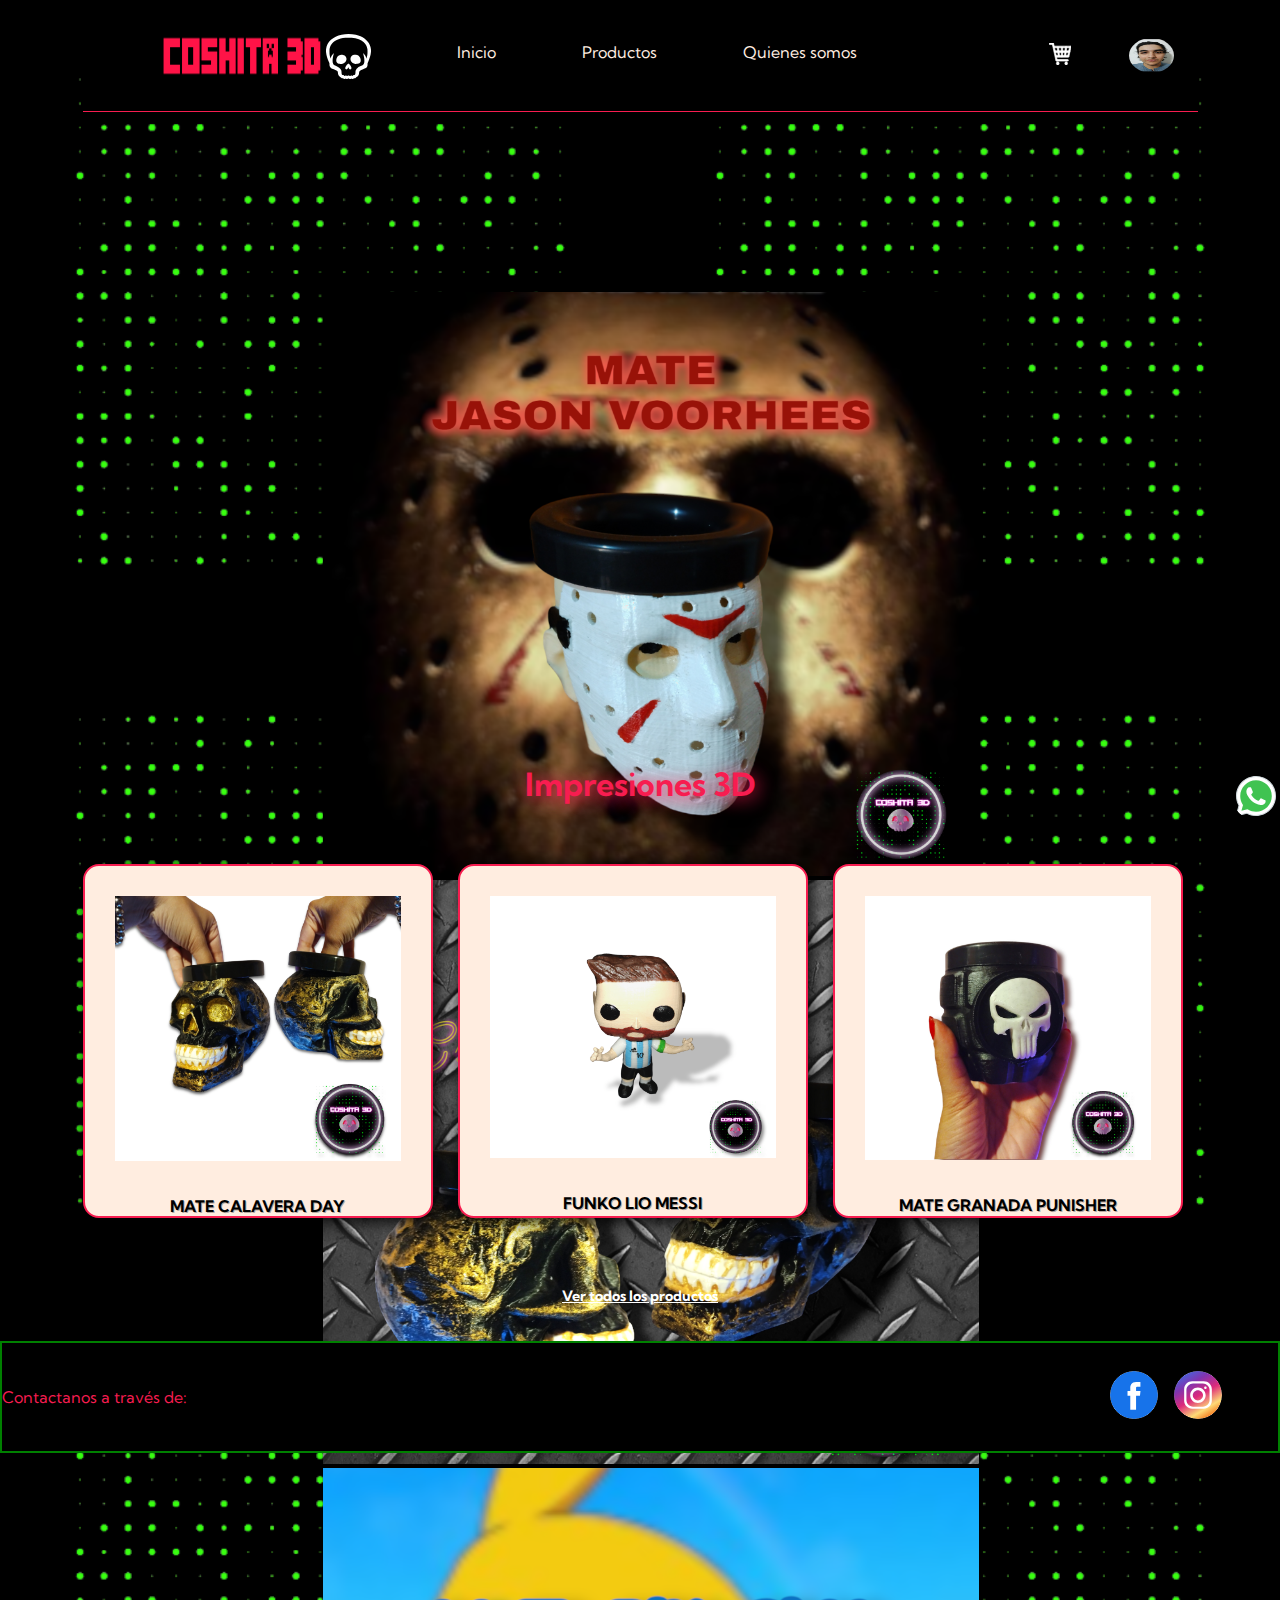
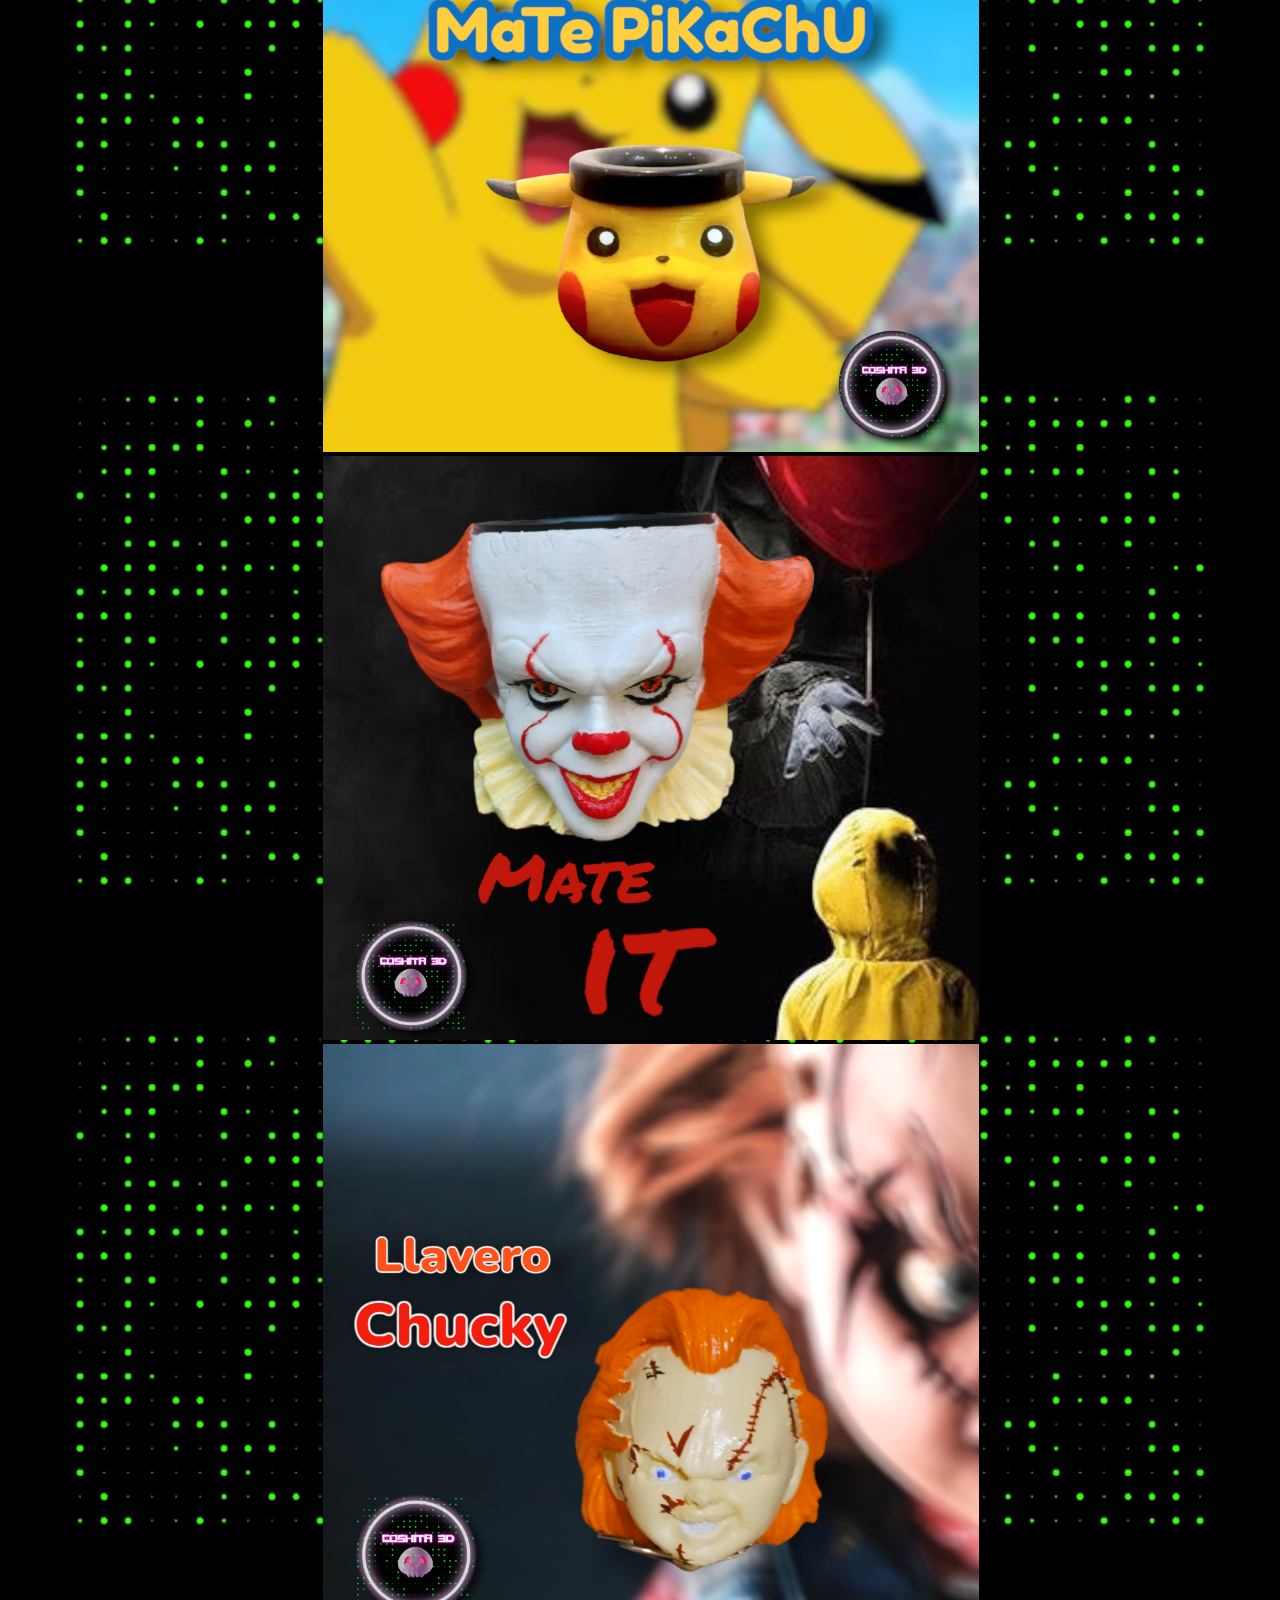
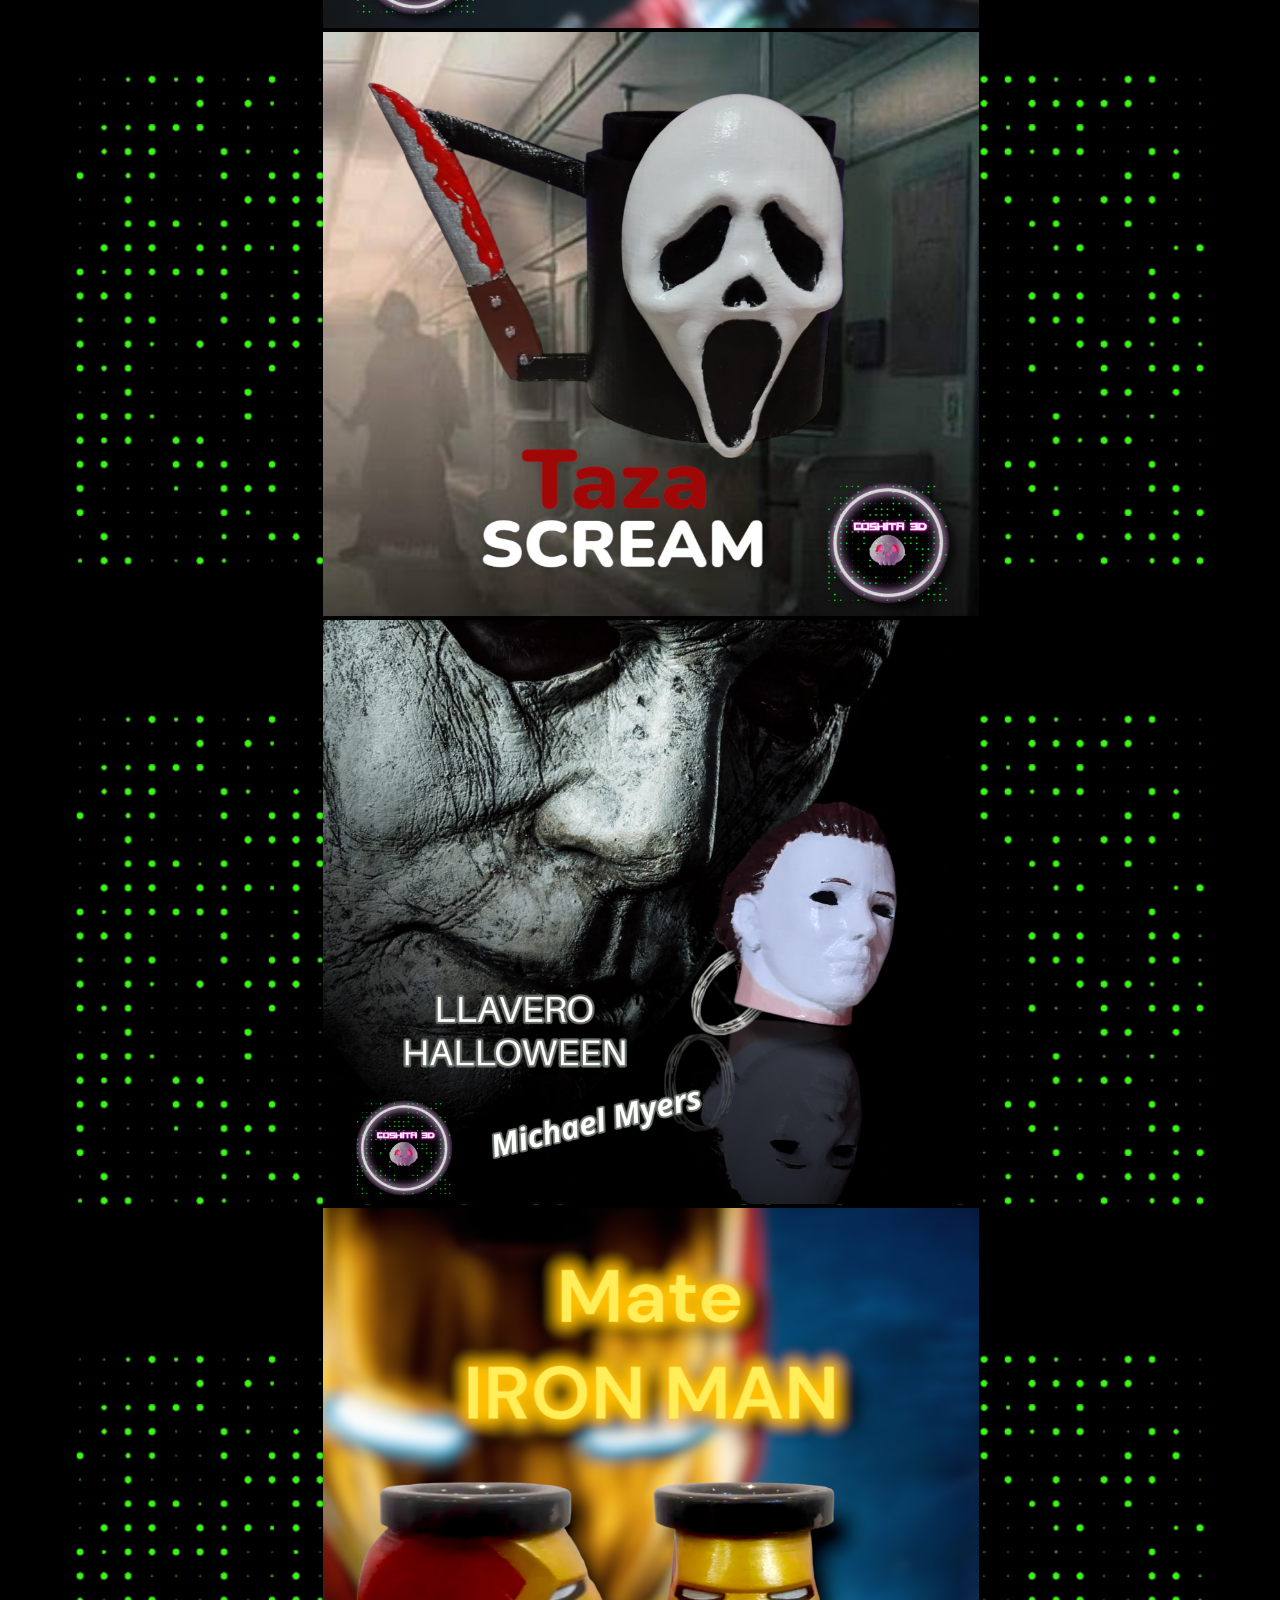
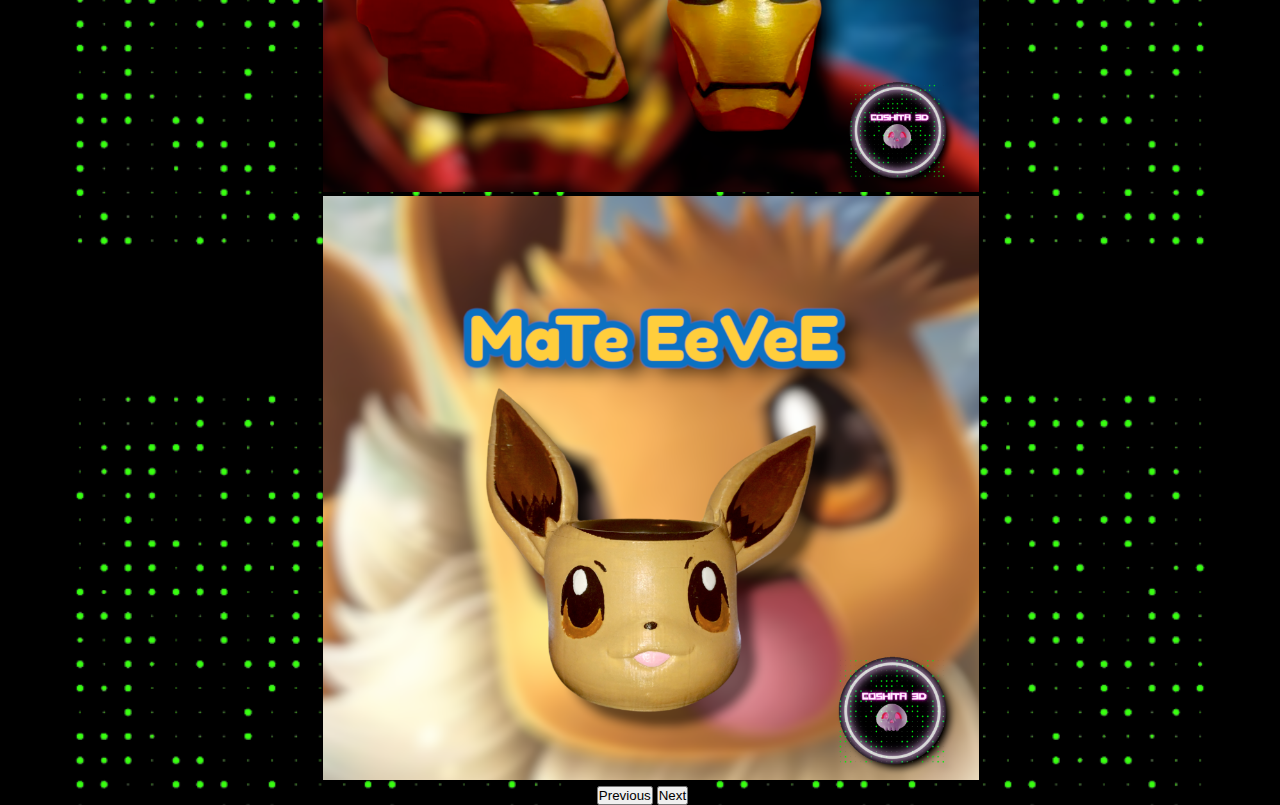
<file: index.html>
<!DOCTYPE html>
<html lang="es">

<head>
    <meta charset="UTF-8">
    <meta http-equiv="X-UA-Compatible" content="IE=edge">
    <meta name="viewport" content="width=device-width, initial-scale=1, shrink-to-fit=no">
    <link rel="stylesheet" href="https://cdn.jsdelivr.net/npm/bootstrap-icons@1.10.3/font/bootstrap-icons.css">
    <link rel="stylesheet" href="https://cdn.jsdelivr.net/npm/bootstrap@4.6.2/dist/css/bootstrap.min.css"
        integrity="sha384-xOolHFLEh07PJGoPkLv1IbcEPTNtaed2xpHsD9ESMhqIYd0nLMwNLD69Npy4HI+N" crossorigin="anonymous">
    <link rel="stylesheet" href="main.css">
    <title>Coshita 3D || Impresiones 3D</title>
    <style>
        .atribution {
            font-size: 18px;
            text-align: center;
        }

        .atribution a {
            color: hsl(228, 45%, 44%);
        }
    </style>
</head>

<body>
    <main class="main-container">
        <header class="header">
            <div class="header__navegation">
                <img id="open-menu" class="header__menu" src="imagenes/menu-icon-white.svg" alt="menu icon">
                <div class="header__logos">
                    <img class="header__logo" src="imagenes/coshita3d.svg" alt="logo 1">
                    <img class="header__logo-2" src="imagenes/calavera-blanca.svg" alt="logo 2">
                </div>
                <nav class="navbar">
                    <ul class="navbar__items">
                        <li><a class="navbar__link" href="index.html">Inicio</a></li>
                        <li><a class="navbar__link" href="./productos.html">Productos</a></li>
                        <!-- <li><a class="navbar__link" href="#">Inicio</a></li> -->
                        <li><a class="navbar__link" href="#">Quienes somos</a></li>
                        <!-- <li><a class="navbar__link" href="#">Contacto</a></li> -->
                    </ul>
                </nav>
            </div>



            <div class="header__cart-avatar">
                <div class="header__cart">
                    <a href="carrito.html">
                        <div id="numeron" class="header__cart--notification display">0</div>
                        <img class="cart-icon" src="imagenes/cart-icon-white.svg" alt="cart icon">
                    </a>
                </div>
                <img class="header__avatar" src="imagenes/foto-perfil.jpeg" alt="foto de perfil">
            </div>
        </header>

        <!--TENGO QUE CREAR EL MODAL NAVBAR-->
        <nav id="navIndex" class="modal-navbar">
            <button id="close-menu" class="mobile-container__close-menu">
                <i class="bi bi-x-circle"></i>
            </button>
            <ul class="modal-navbar__items">
                <li><a class="modal-navbar__link" href="index.html">Inicio</a></li>
                <li><a class="modal-navbar__link" href="./productos.html">Productos</a></li>
                <li><a class="modal-navbar__link" href="#">Quienes somos</a></li>

            </ul>
        </nav>


        <!-- ACA TERMINA EL MODAL NAVBAR -->

        <article class="carousel-container">
            <div id="carouselExampleIndicators" class="carousel slide" data-ride="carousel">
                <ol class="carousel-indicators">
                    <li data-target="#carouselExampleIndicators" data-slide-to="0" class="active"></li>
                    <li data-target="#carouselExampleIndicators" data-slide-to="1"></li>
                    <li data-target="#carouselExampleIndicators" data-slide-to="2"></li>
                    <li data-target="#carouselExampleIndicators" data-slide-to="3"></li>
                    <li data-target="#carouselExampleIndicators" data-slide-to="4"></li>
                    <li data-target="#carouselExampleIndicators" data-slide-to="5"></li>
                    <li data-target="#carouselExampleIndicators" data-slide-to="6"></li>
                    <li data-target="#carouselExampleIndicators" data-slide-to="7"></li>
                    <li data-target="#carouselExampleIndicators" data-slide-to="8"></li>
                </ol>
                
                <div class="carousel-inner">
                    <div class="carousel-item active">
                        <a href="producto.html"><img id="mate-09" class="banner" src="./imagenes/fotos-ventas/mates/terror/jason/banner.png" alt="..."></a>
                    </div>
                    <div class="carousel-item">
                        <a href="producto.html"><img id="mate-04" class="banner" src="./imagenes/fotos-ventas/mates/calaveras/negra-y-dorada/banner.png" alt="..."></a>
                    </div>
                    <div class="carousel-item">
                        <a href="producto.html"><img id="taza-02" class="banner" src="./imagenes/fotos-ventas/mates/videojuegos/pokemon/pikachu/banner.png" alt="..."></a>
                    </div>
                    <div class="carousel-item">
                        <a href="producto.html"><img class="banner" id="mate-16" src="./imagenes/fotos-ventas/mates/terror/it/mate-banner.png" alt="..."></a>
                    </div>
                    <div class="carousel-item">
                        <a href="producto.html"><img id="taza-02" class="banner" src="./imagenes/fotos-ventas/llaveros/chucky/banner.png" alt="..."></a>
                    </div>
                    <div class="carousel-item">
                        <a href="producto.html"><img id="taza-02" class="banner" src="./imagenes/fotos-ventas/tazas/terror/scream/taza-banner.png" alt="..."></a>
                    </div>
                    <div class="carousel-item">
                        <a href="producto.html"><img id="taza-02" class="banner" src="./imagenes/fotos-ventas/llaveros/myers/banner.png" alt="..."></a>
                    </div>
                    <div class="carousel-item">
                        <a href="producto.html"><img id="taza-02" class="banner" src="./imagenes/fotos-ventas/mates/superheroes/iron-man/banner.png" alt="..."></a>
                    </div>
                    <div class="carousel-item">
                        <a href="producto.html"><img id="taza-02" class="banner" src="./imagenes/fotos-ventas/mates/videojuegos/pokemon/eevee/banner.png" alt="..."></a>
                    </div>
                </div>
                <button class="carousel-control-prev" type="button" data-target="#carouselExampleIndicators"
                    data-slide="prev">
                    <span class="carousel-control-prev-icon" aria-hidden="true"></span>
                    <span class="sr-only">Previous</span>
                </button>
                <button class="carousel-control-next" type="button" data-target="#carouselExampleIndicators"
                    data-slide="next">
                    <span class="carousel-control-next-icon" aria-hidden="true"></span>
                    <span class="sr-only">Next</span>
                </button>
            </div>
        </article>

        <section>

            <!-- ACA VAN LOS PRODUCTOS DE EJEMPLO -->

            <article class="products-container">

                <div class="products-container__principal-title">
                    <p>Impresiones 3D</p>
                </div>

                <div class="products-container__just-products">
                    
                    <!-- ESTO VA A RELLENARSE CON JS -->
                
                </div>
                
            


            </article>

            <!-- ACA TERMINAN LOS PRODUCTOS DE EJEMPLO -->

            <a class="products-container__all-products-btn" href="./productos.html">Ver todos los productos</a>

        </section>
    </main>

    <footer class="footer">
        <div class="footer__informacion">
            <p>Contactanos a través de: </p>
        </div>
        <div class="footer__iconos">
            <a target="_blank" href="https://www.facebook.com/impresionescoshita3d">
                <img class="footer__icono" src="./imagenes/fb-icon.svg" alt="Facebook">
            </a>
            <a target="_blank" href="https://www.instagram.com/coshita3d/">
                <img class="footer__icono" src="./imagenes/instagram-icon.svg" alt="Instagran">
            </a>
        </div>
    </footer>
    <a target="_blank" class="footer_icono" href="https://wa.me/541158725403">
        <img class="footer__icono wsp" src="./imagenes/whatsapp-icon.svg" alt="Whatsapp">
    </a>

    <!-- Optional JavaScript; choose one of the two! -->

    <!-- Option 1: jQuery and Bootstrap Bundle (includes Popper) -->
    <script src="https://cdn.jsdelivr.net/npm/jquery@3.5.1/dist/jquery.slim.min.js"
        integrity="sha384-DfXdz2htPH0lsSSs5nCTpuj/zy4C+OGpamoFVy38MVBnE+IbbVYUew+OrCXaRkfj"
        crossorigin="anonymous"></script>
    <script src="https://cdn.jsdelivr.net/npm/bootstrap@4.6.2/dist/js/bootstrap.bundle.min.js"
        integrity="sha384-Fy6S3B9q64WdZWQUiU+q4/2Lc9npb8tCaSX9FK7E8HnRr0Jz8D6OP9dO5Vg3Q9ct"
        crossorigin="anonymous"></script>

    <!-- Option 2: Separate Popper and Bootstrap JS -->
    <!--
    <script src="https://cdn.jsdelivr.net/npm/jquery@3.5.1/dist/jquery.slim.min.js" integrity="sha384-DfXdz2htPH0lsSSs5nCTpuj/zy4C+OGpamoFVy38MVBnE+IbbVYUew+OrCXaRkfj" crossorigin="anonymous"></script>
    <script src="https://cdn.jsdelivr.net/npm/popper.js@1.16.1/dist/umd/popper.min.js" integrity="sha384-9/reFTGAW83EW2RDu2S0VKaIzap3H66lZH81PoYlFhbGU+6BZp6G7niu735Sk7lN" crossorigin="anonymous"></script>
    <script src="https://cdn.jsdelivr.net/npm/bootstrap@4.6.2/dist/js/bootstrap.min.js" integrity="sha384-+sLIOodYLS7CIrQpBjl+C7nPvqq+FbNUBDunl/OZv93DB7Ln/533i8e/mZXLi/P+" crossorigin="anonymous"></script>
    -->


    <!-- <script src="js.fetch"></script> -->


    <script src="js/index.js"></script>
    <script src="js/menu.js"></script>



</body>

</html>
</file>
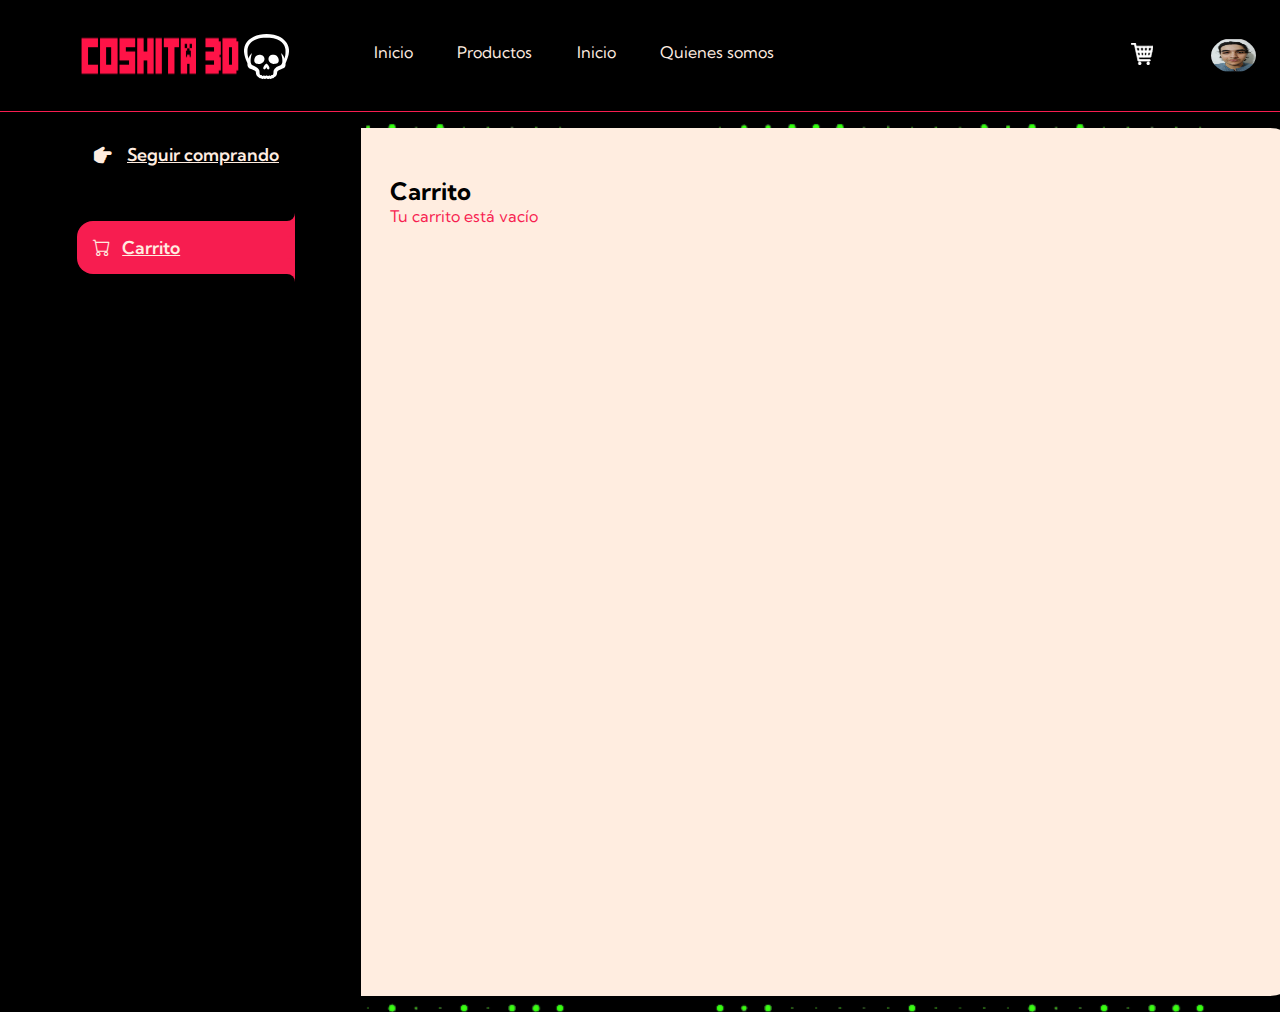
<file: carrito.html>
<!DOCTYPE html>
<html lang="es">

<head>
    <meta charset="UTF-8">
    <meta http-equiv="X-UA-Compatible" content="IE=edge">
    <meta name="viewport" content="width=device-width, initial-scale=1.0">
    <link rel="stylesheet" href="https://cdn.jsdelivr.net/npm/bootstrap-icons@1.10.3/font/bootstrap-icons.css">
    <link rel="stylesheet" href="main.css">
    <title>Coshita 3D || Impresiones 3D</title>
</head>

<body>
    <header class="header">
        <div class="header__navegation">
            <!-- <img class="header__menu" src="imagenes/menu-icon-white.svg" alt="menu icon"> -->
            <div class="header__logos">
                <a href="index.html"><img class="header__logo" src="imagenes/coshita3d.svg" alt="logo 1"></a>
                <img class="header__logo-2" src="imagenes/calavera-blanca.svg" alt="logo 2">
            </div>
            <nav class="navbar">
                <ul class="navbar__items">
                    <li><a class="navbar__link" href="index.html">Inicio</a></li>
                    <li><a class="navbar__link" href="#">Productos</a></li>
                    <li><a class="navbar__link" href="#">Inicio</a></li>
                    <li><a class="navbar__link" href="#">Quienes somos</a></li>
                </ul>
            </nav>
        </div>

        <!-- Inicio modal navbar -->
        <div class="modal-navbar__background">
            <nav class="modal-navbar">
                <img class="modal-navbar__close-icon" src="imagenes/icon-close.svg" alt="close icon">
                <ul class="modal-navbar__items">
                    <li><a class="modal-navbar__link" href="index.html">Inicio</a></li>
                    <li><a class="modal-navbar__link" href="#">Productos</a></li>
                    <li><a class="modal-navbar__link" href="#">Inicio</a></li>
                    <li><a class="modal-navbar__link" href="#">Acerca de</a></li>
                </ul>
        </div>
        <!-- Final modal navbar -->

        <div class="header__cart-avatar">
            <div class="header__cart">
                <a href="carrito.html">
                    <div id="numeron" class="header__cart--notification">0</div>
                    <img class="cart-icon" src="imagenes/cart-icon-white.svg" alt="cart icon">
                </a>
            </div>
            <img class="header__avatar" src="imagenes/foto-perfil.jpeg" alt="foto de perfil">
        </div>
    </header>

    <main class="wrapper">
        <aside>
            <button id="close-menu" class="mobile-container__close-menu">
                <i class="bi bi-x-circle"></i>
            </button>
            <nav class="aside-nav">
                <ul class="aside-nav__menu">
                    <li>
                        <a class="aside-nav__back-btn aside-nav__category-button" href="productos.html"><i
                                class="bi bi-hand-index-thumb-fill"></i>Seguir comprando</button></a>
                    </li>

                    <li>
                        <a class="aside-nav__cart-btn active" href="./carrito.html"><i class="bi bi-cart"></i>Carrito
                            <div class="header__cart--notification">0</div></a>
                    </li>
                </ul>
            </nav>
        </aside>

        <article class="principal-cart-products">
            <h2 class="principal-cart-products__title">Carrito</h2>

            <div class="principal-cart-products__cart-container">
                <p id="carrito-vacio" class="principal-cart-products__empty-cart">Tu carrito está vacío</p>

                <div id="carrito-productos" class="principal-cart-products__cart-products disabled">

                    <!-- ESTO SE VA A RELLENAR CON JS -->

                </div>
                <div id="carrito-acciones" class="cart-actions disabled">
                    <div class="cart-actions-left">
                        <button id="carrito-acciones-vaciar" class="cart-actions-left__clear-btn">Vaciar el
                            carrito</button>
                    </div>
                    <div class="cart-actions-right">
                        <div class="cart-actions-right__total">
                            <p>Total</p>
                            <p id="total">$3500</p>
                        </div>
                        <button class="cart-actions-right__buy-now-btn">Comprar ahora</button>
                    </div>
                </div>


            </div>
        </article>
    </main>

    <script src="js/carrito.js"></script>


</body>

</html>
</file>
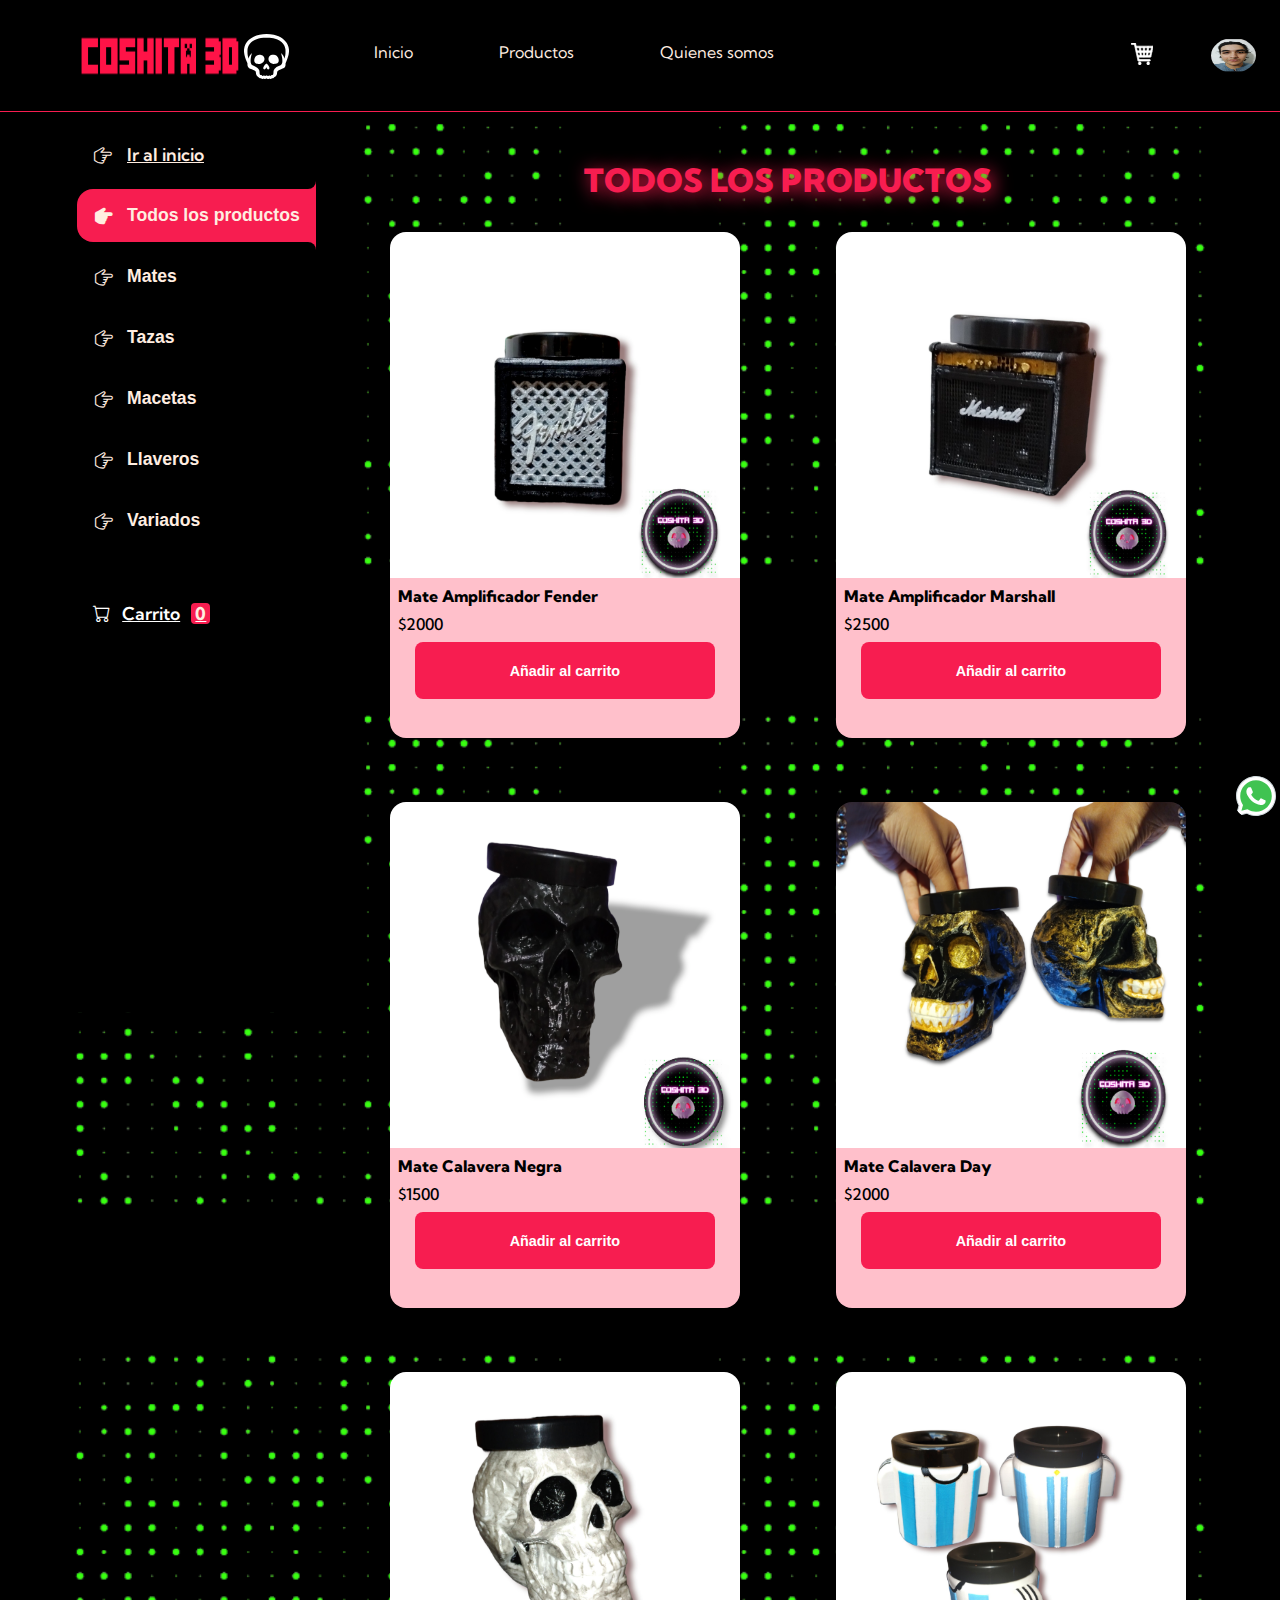
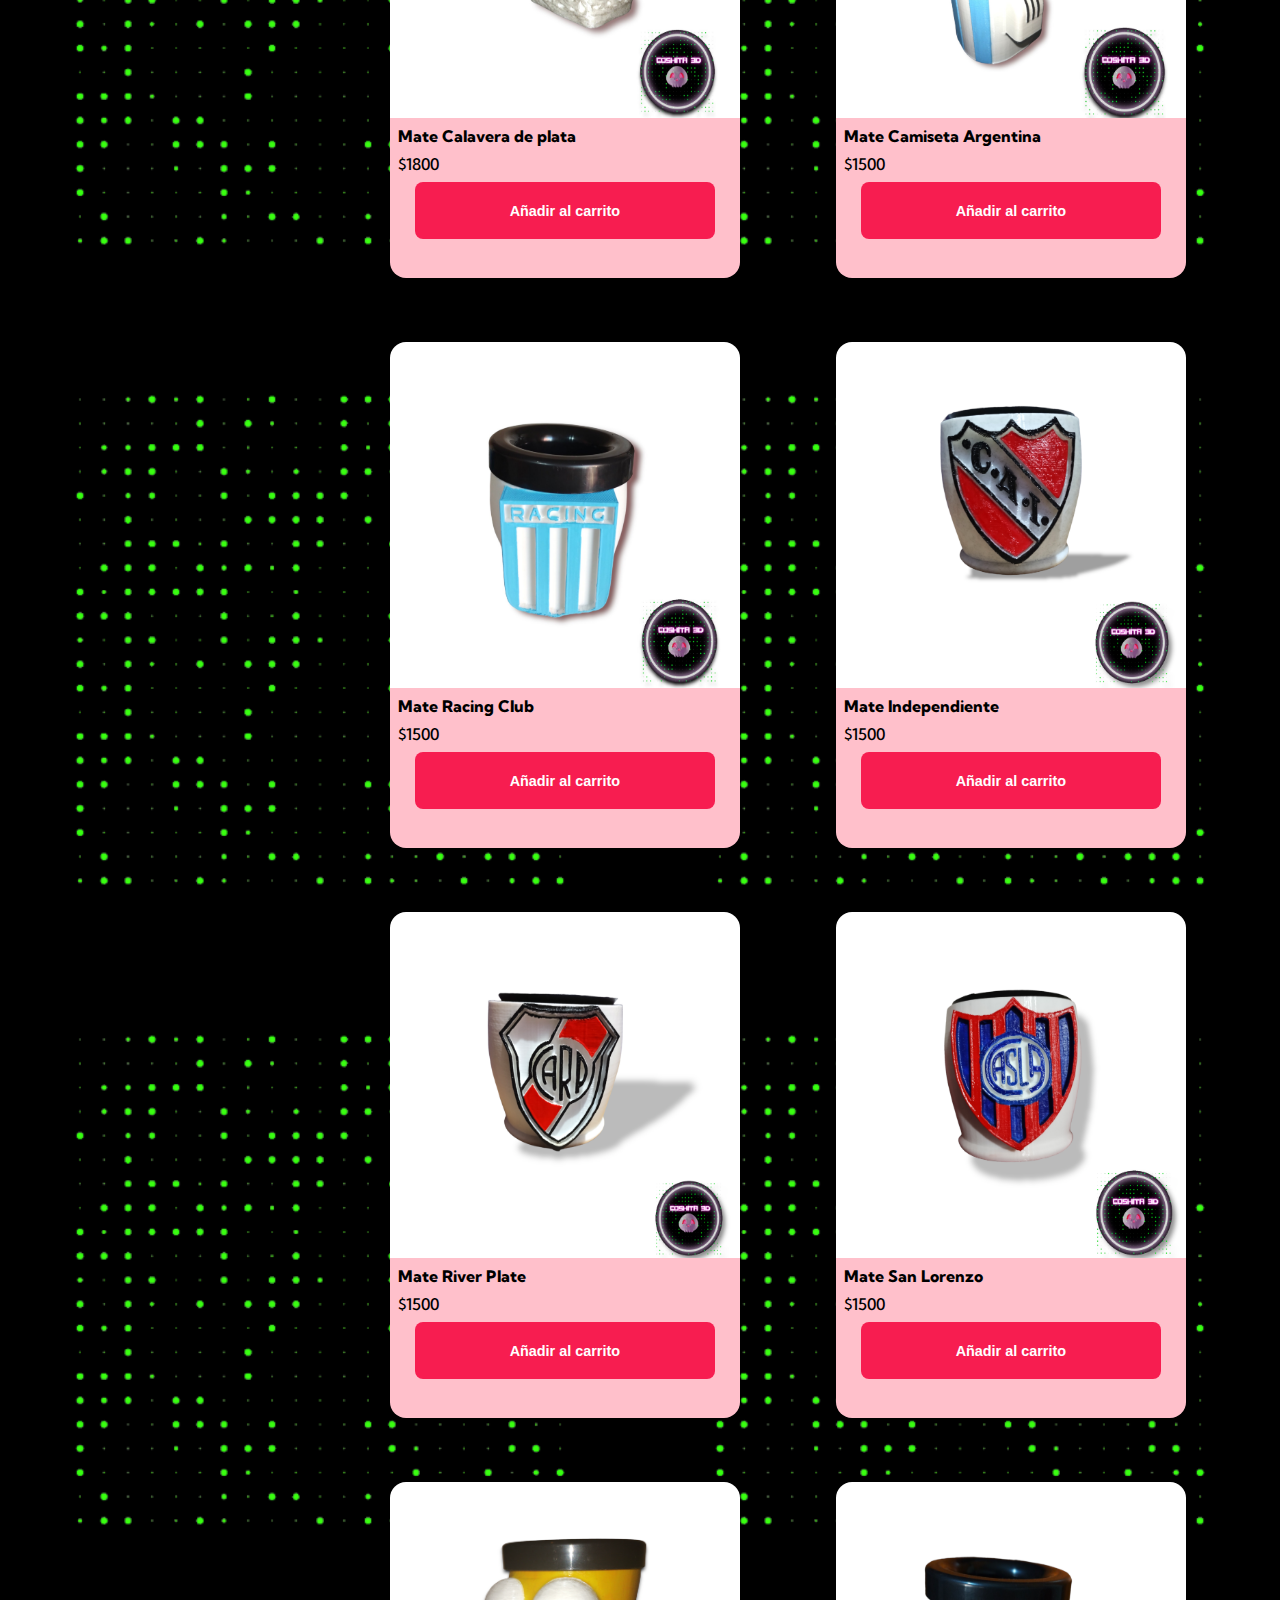
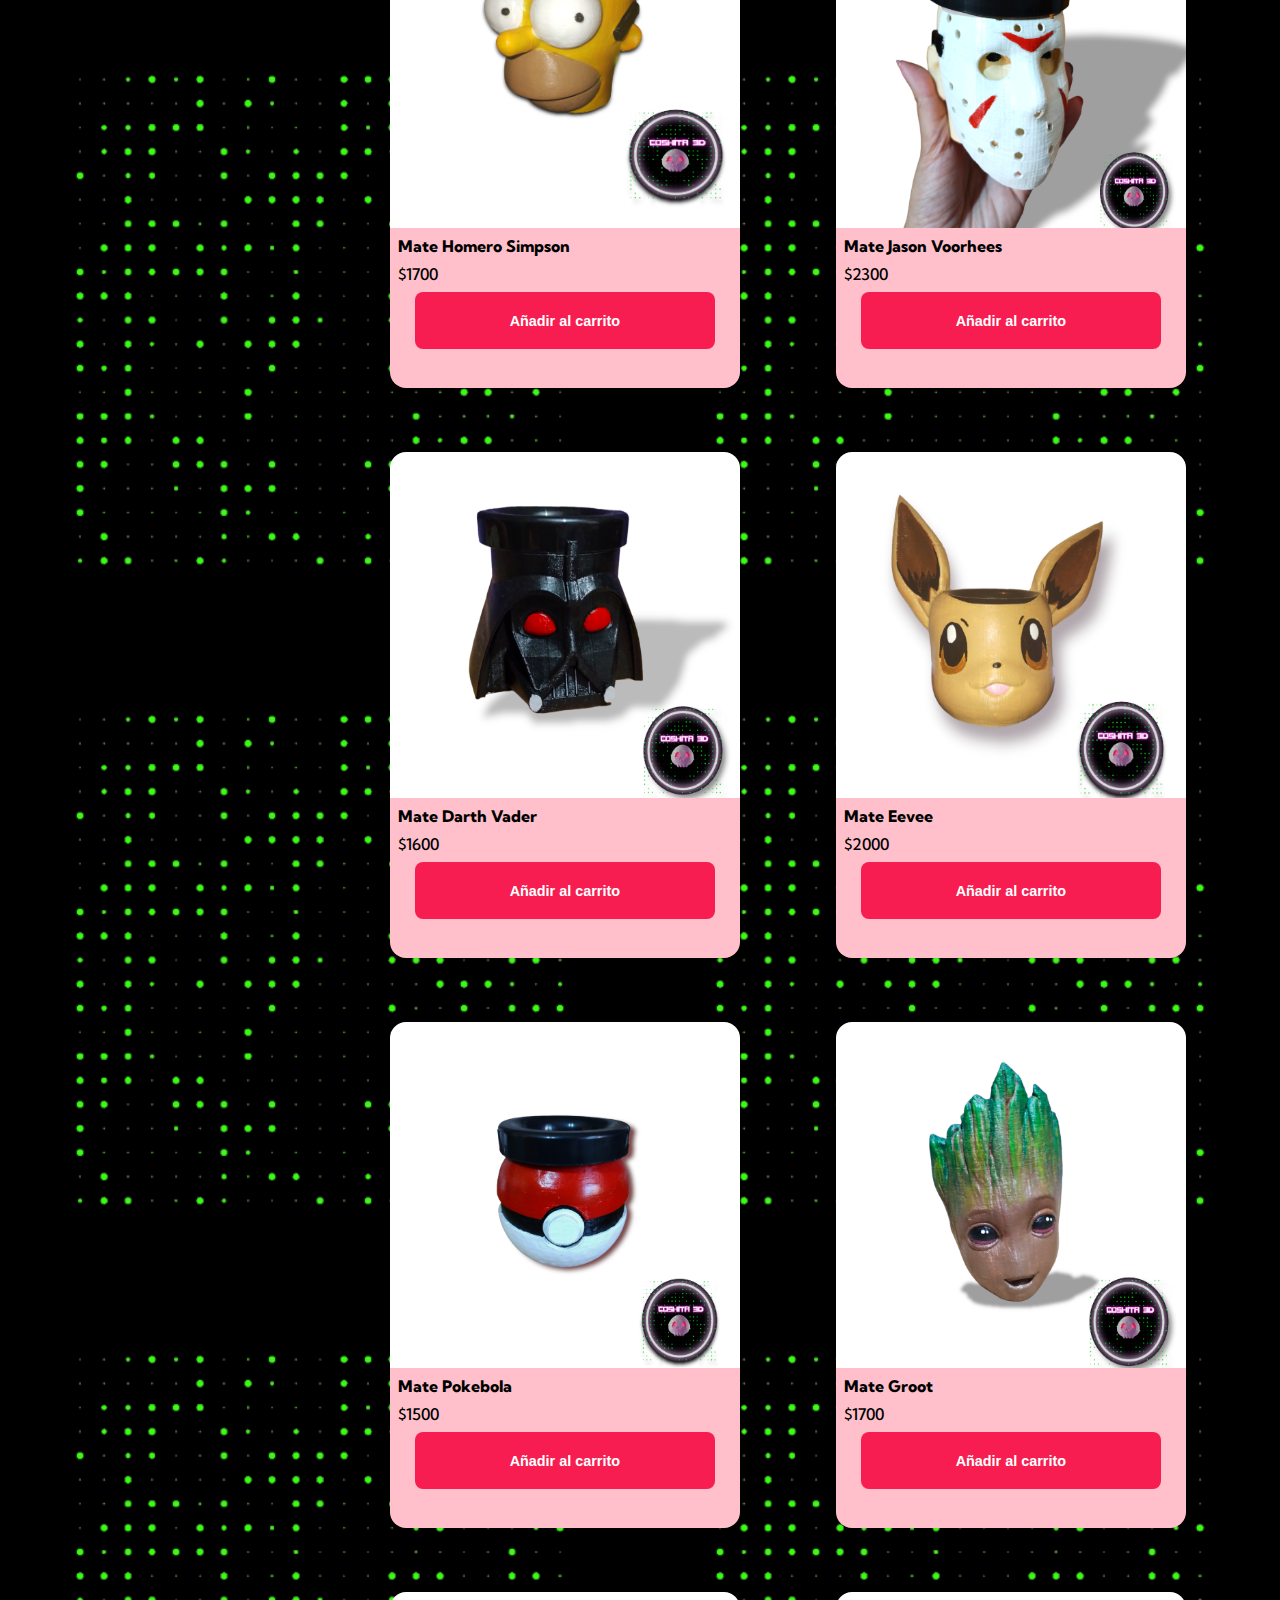
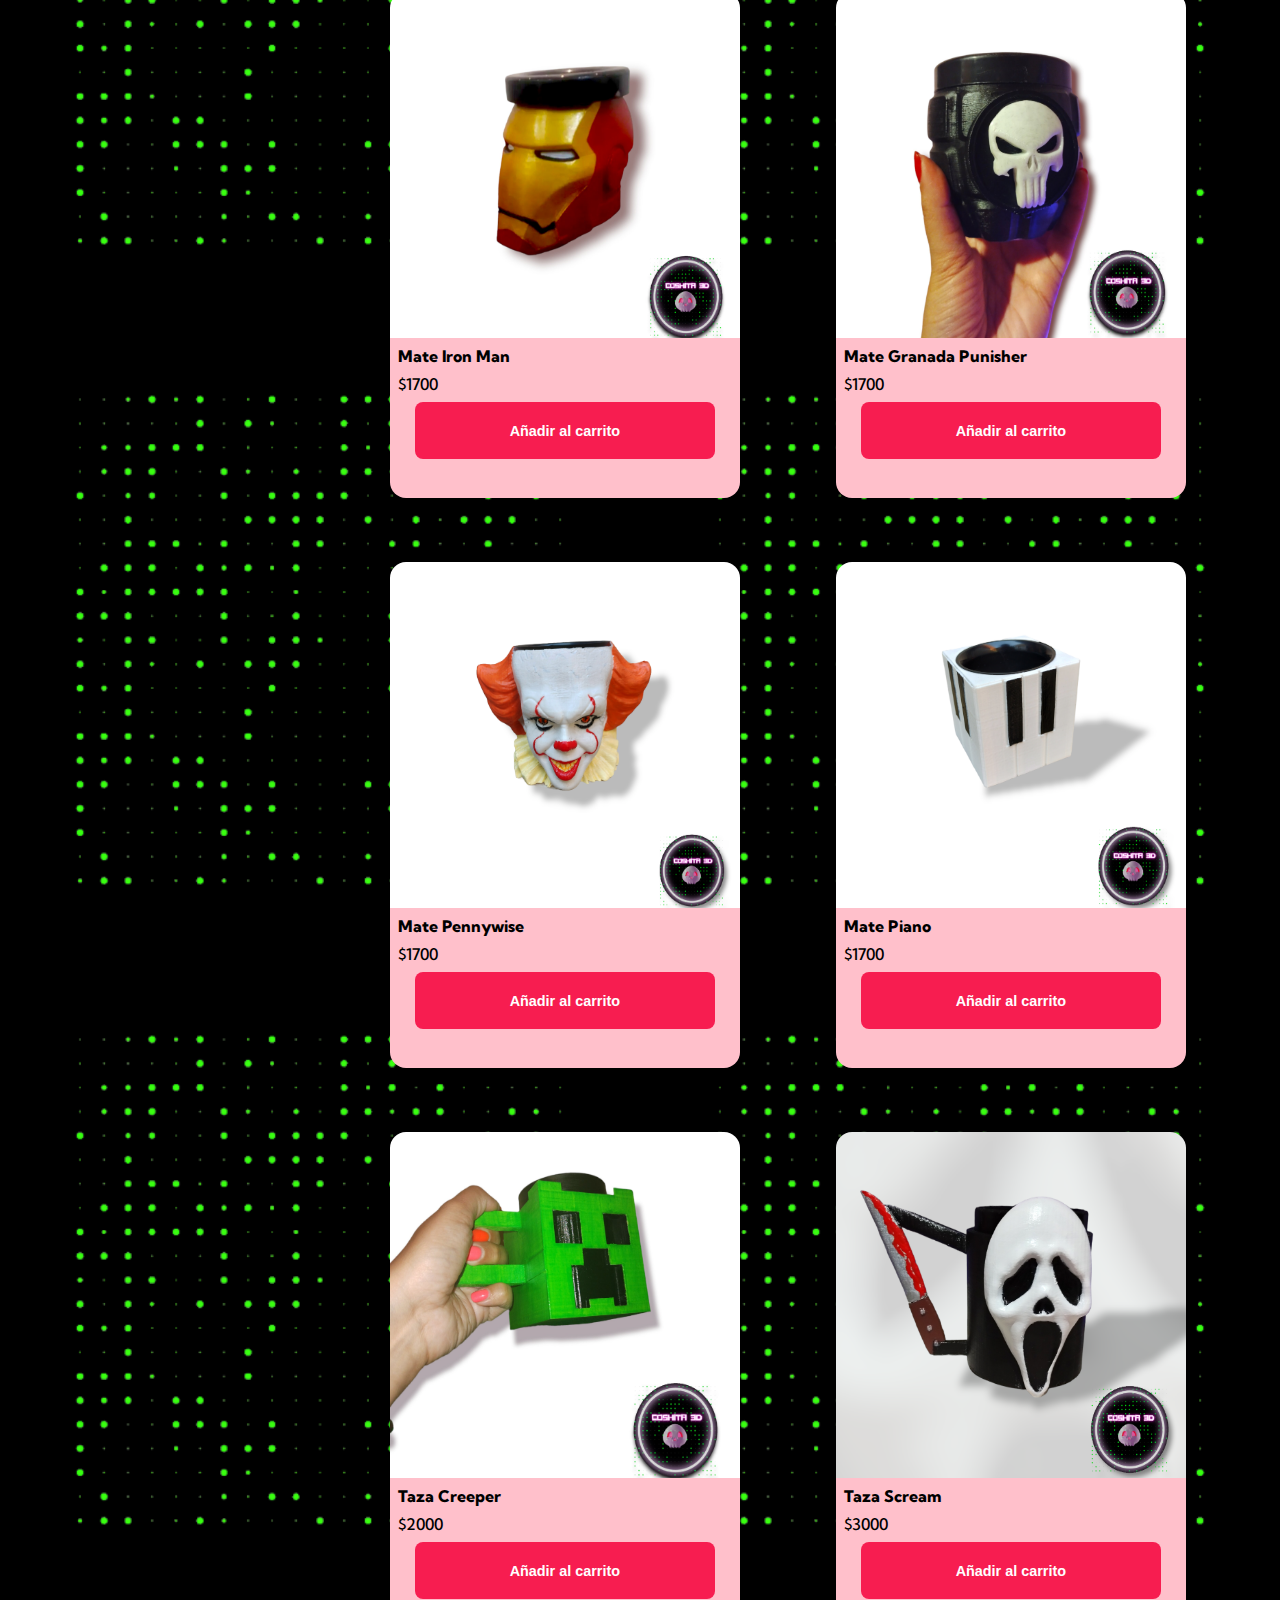
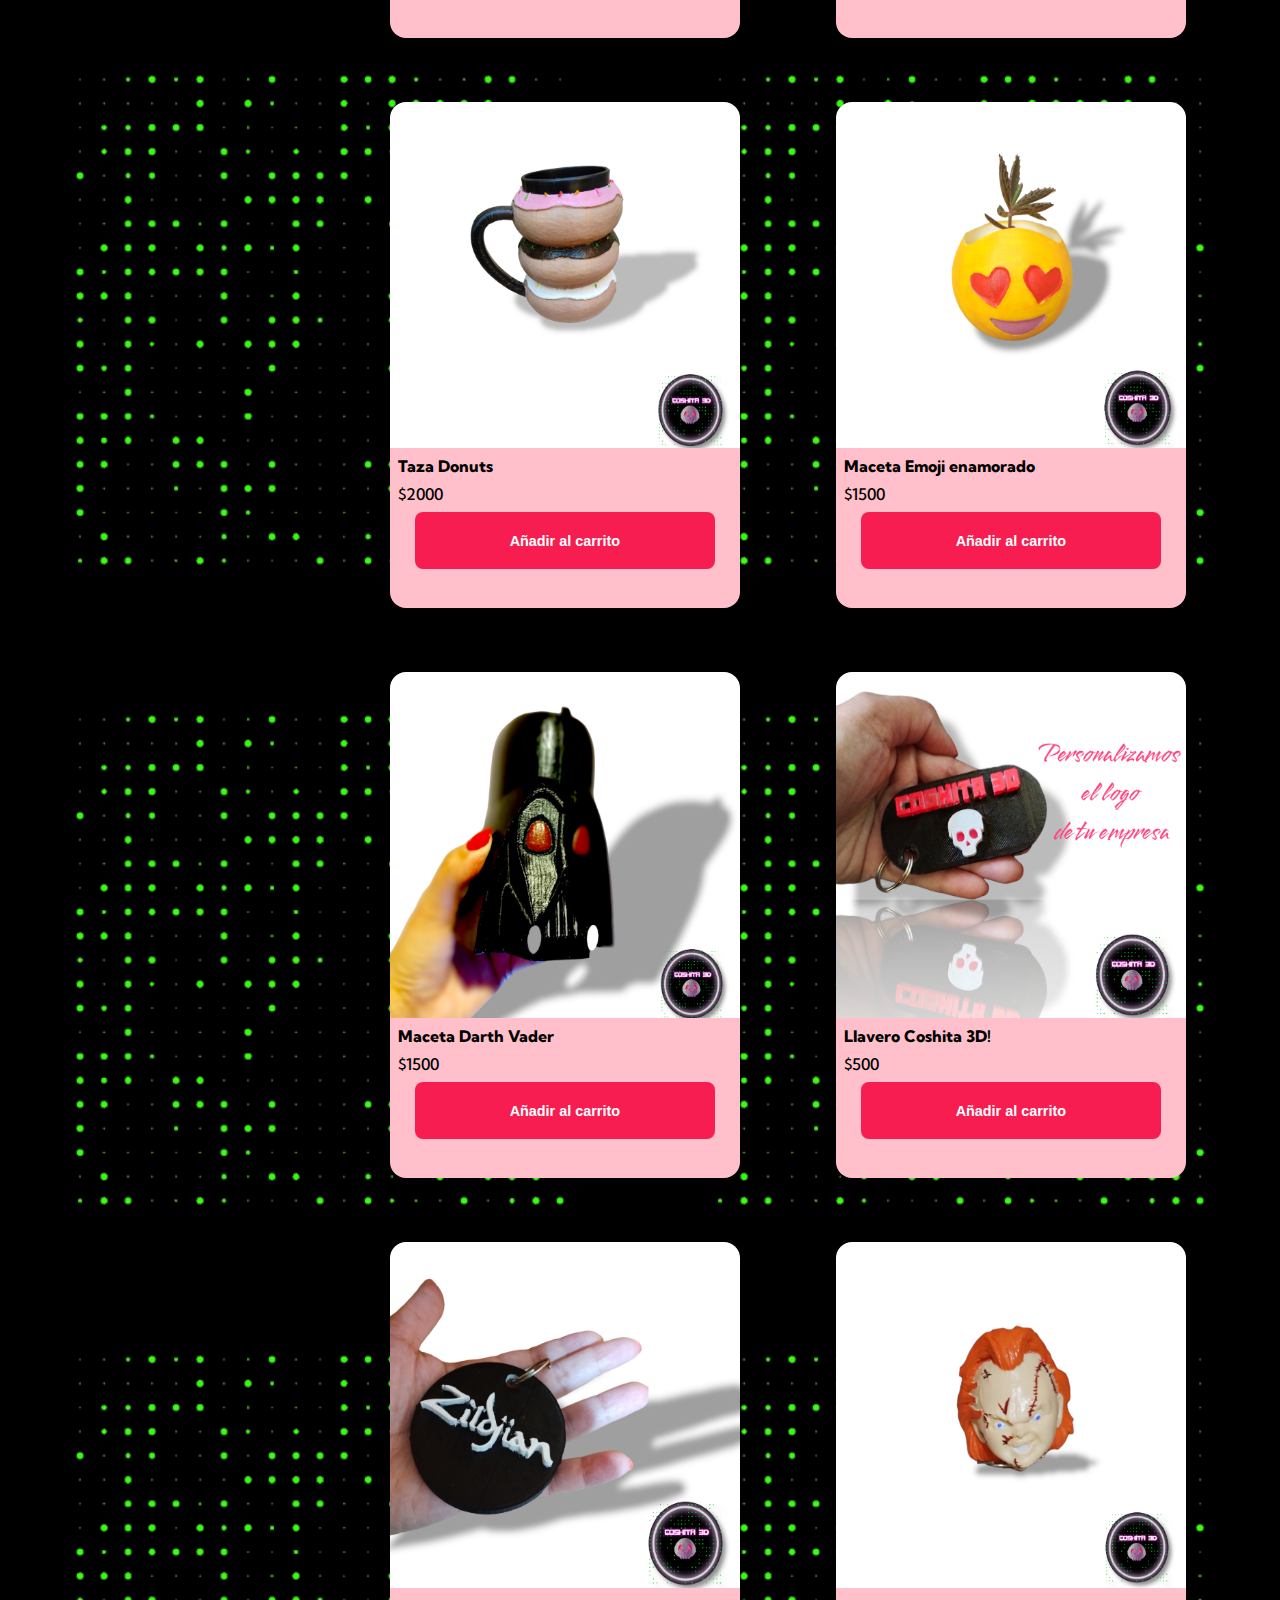
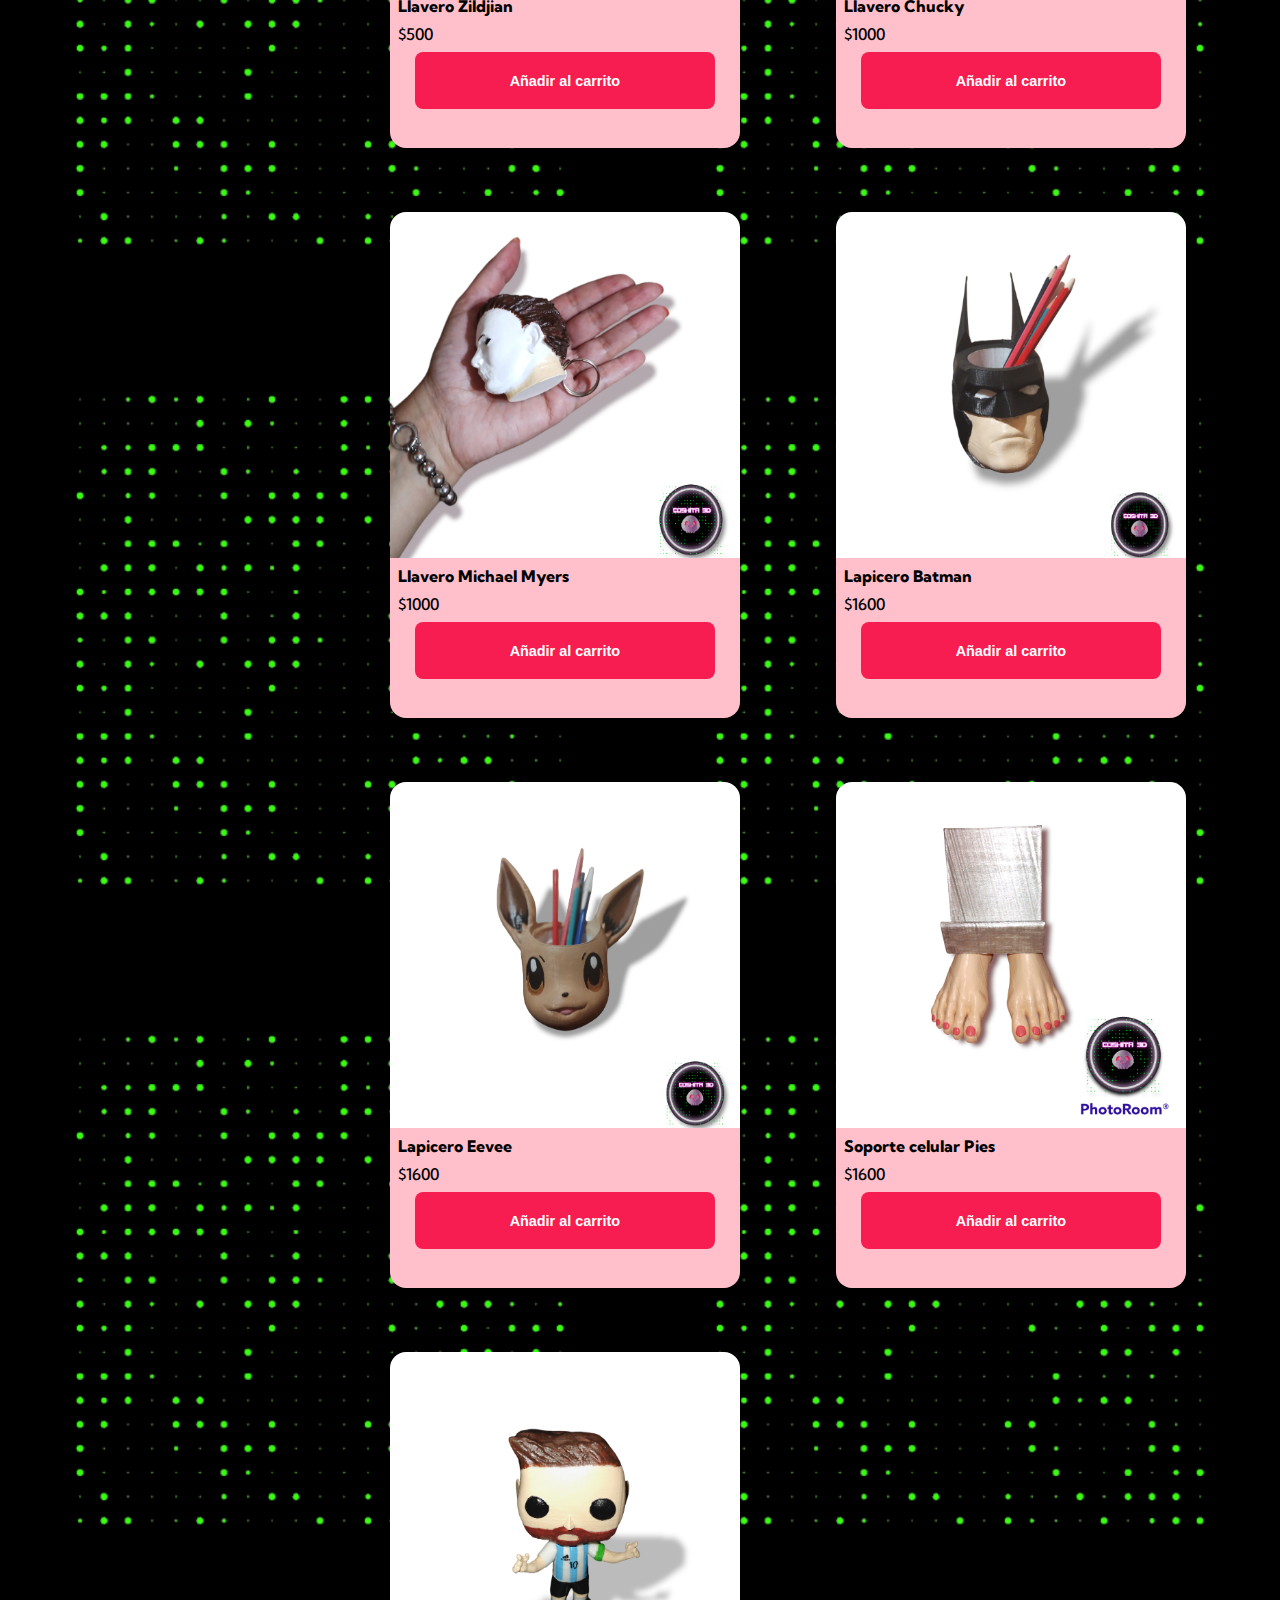
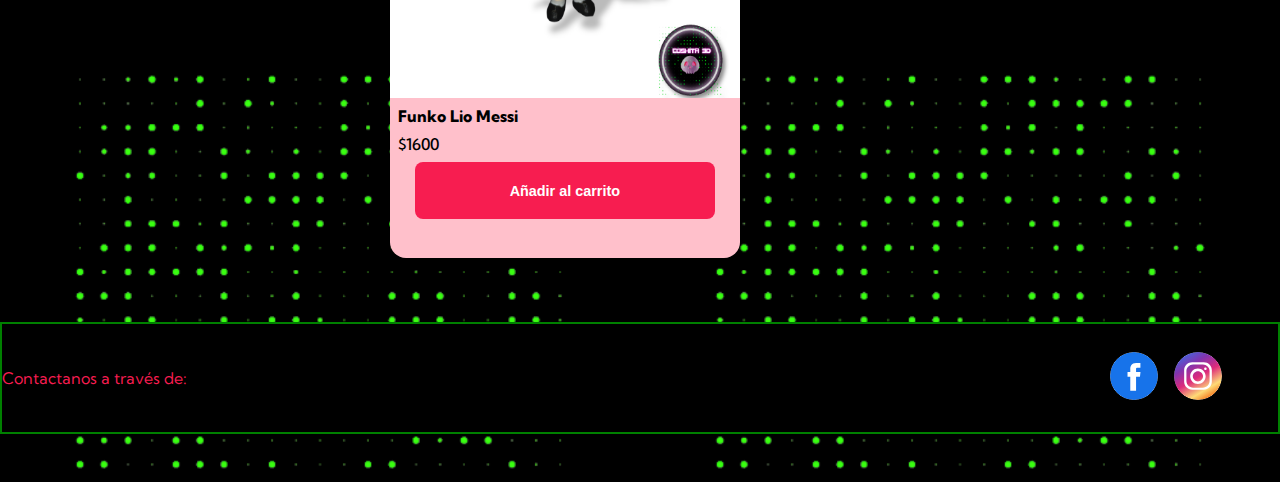
<file: productos.html>
<!DOCTYPE html>
<html lang="es">
<head>
    <meta charset="UTF-8">
    <meta http-equiv="X-UA-Compatible" content="IE=edge">
    <meta name="viewport" content="width=device-width, initial-scale=1.0">
    <link rel="stylesheet" href="https://cdn.jsdelivr.net/npm/bootstrap-icons@1.10.3/font/bootstrap-icons.css">
    <link rel="stylesheet" href="main.css">
    <title>Coshita 3D || Impresiones 3D</title>
    
    

</head>
<body>

    <header class="header">
        <div class="header__navegation">
            <img id="open-menu" class="header__menu" src="imagenes/menu-icon-white.svg" alt="menu icon">
            <div class="header__logos">
                <a href="index.html"><img class="header__logo" src="imagenes/coshita3d.svg" alt="logo 1"></a>
                <img class="header__logo-2" src="imagenes/calavera-blanca.svg" alt="logo 2">
            </div>
            <nav class="navbar">
                <ul class="navbar__items">
                    <li><a class="navbar__link" href="index.html">Inicio</a></li>
                    <li><a class="navbar__link" href="#">Productos</a></li>
                    <!-- <li><a class="navbar__link" href="#">Inicio</a></li> -->
                    <li><a class="navbar__link" href="#">Quienes somos</a></li>
                </ul>
            </nav>
        </div>
        

        <div class="header__cart-avatar">
            <div class="header__cart">
                <a href="carrito.html"><div id="numeron" class="header__cart--notification">0</div>
                <img class="cart-icon" src="imagenes/cart-icon-white.svg" alt="cart icon"></a>
            </div>
            <img class="header__avatar" src="imagenes/foto-perfil.jpeg" alt="foto de perfil">
        </div>
    </header>

    <main class="wrapper">
        <aside>
            <nav class="aside-nav">
                <button id="close-menu" class="mobile-container__close-menu">
                    <i class="bi bi-x-circle"></i>
                </button>
                <ul class="aside-nav__menu">
                    <li>
                        <a href="index.html" class="aside-nav__category-button indexazo"><i class="bi bi-hand-index-thumb"></i>Ir al inicio</a>
                    </li>
                    <li>
                        <button id="all" class="aside-nav__category-button active"><i class="bi bi-hand-index-thumb-fill"></i>Todos los productos</button>
                    </li>
                    <li>
                        <button id="mates" class="aside-nav__category-button"><i class="bi bi-hand-index-thumb"></i>Mates</button>
                    </li>
                    <li>
                        <button id="tazas" class="aside-nav__category-button"><i class="bi bi-hand-index-thumb"></i>Tazas</button>
                    </li>
                    <li>
                        <button id="macetas" class="aside-nav__category-button"><i class="bi bi-hand-index-thumb"></i>Macetas</button>
                    </li>
                    <li>
                        <button id="llaveros" class="aside-nav__category-button"><i class="bi bi-hand-index-thumb"></i>Llaveros</button>
                    </li>
                    <li>
                        <button id="variados" class="aside-nav__category-button"><i class="bi bi-hand-index-thumb"></i>Variados</button>
                    </li>
                    <li>
                        <a class="aside-nav__cart-btn" href="./carrito.html">
                            <i class="bi bi-cart"></i> Carrito <span id="numerito" class="numerito">0</span>     
                        </a>
                    </li>
                </ul>
            </nav>
        </aside>
        
        <article class="principal-products">
            <h2 class="principal-products__title" id="product-title">Todos los productos</h2>
            <div class="principal-products__products-container">
                
                <!-- ESTO SE VA A RELLENAR CON JS -->
                
            </div>
        </article>


    </main>

    <footer class="footer">
        <div class="footer__informacion">
            <p>Contactanos a través de: </p>
        </div>
        <div class="footer__iconos">
            <a target="_blank" href="https://www.facebook.com/impresionescoshita3d">
                <img class="footer__icono" src="./imagenes/fb-icon.svg" alt="Facebook">
            </a>
            <a target="_blank" href="https://www.instagram.com/coshita3d/">
                <img class="footer__icono" src="./imagenes/instagram-icon.svg" alt="Instagran">
            </a>
        </div>
    </footer>
    <a target="_blank" class="footer_icono" href="https://wa.me/541158725403">
        <img class="footer__icono wsp" src="./imagenes/whatsapp-icon.svg" alt="whatsapp icon">
    </a>  

    <!-- <script src="js/main.js"></script> -->
    
    <script src="js/fetch.js"></script>
    <script src="js/menu.js"></script>
    

    
</body>
</html>
</file>
<file: main.css>
@import url("https://fonts.googleapis.com/css2?family=Kumbh+Sans:wght@400;700&display=swap");
* {
  margin: 0;
  padding: 0;
  box-sizing: border-box;
}

body {
  font-family: "Kumbh Sans", sans-serif;
}

.header {
  display: flex;
  position: sticky;
  top: 0;
  background-color: black;
  align-items: center;
  justify-content: space-between;
  height: 68px;
  padding: 0 24px;
  z-index: 1;
}
@media (min-width: 1115px) {
  .header {
    height: 112px;
    border-bottom: 1px solid hsl(346deg, 93%, 54%);
  }
}
.header__navegation {
  width: 260px;
  text-align: center;
  height: 100%;
  display: flex;
  align-items: center;
  justify-content: space-between;
}
@media (min-width: 1115px) {
  .header__navegation {
    width: 750px;
  }
}
.header__menu:hover {
  cursor: pointer;
}
@media (min-width: 1115px) {
  .header__menu {
    display: none;
  }
}
.header__cart-avatar {
  display: flex;
  align-items: center;
  width: 70px;
  justify-content: space-between;
}
@media (min-width: 1115px) {
  .header__cart-avatar {
    width: 125px;
  }
}
.header__cart {
  position: relative;
}
.header__cart--notification {
  background-color: hsl(346deg, 93%, 54%);
  width: 20px;
  height: 20px;
  border-radius: 16px;
  position: absolute;
  top: -5px;
  right: -14px;
  font-size: 1rem;
  text-align: center;
  color: hsl(0deg, 0%, 100%);
  opacity: 0;
}
.header__cart:hover {
  cursor: pointer;
}
.header__avatar {
  width: 24px;
  height: 30px;
  border-radius: 100%;
  transition: 0.05s;
}
@media (min-width: 1115px) {
  .header__avatar {
    width: 45px;
    height: 35px;
  }
}
.header__avatar:hover {
  cursor: pointer;
  border: 2px solid hsl(346deg, 93%, 54%);
}
.header__logos {
  width: 320px;
  height: 50px;
  margin-right: 10px;
}
.header__logo {
  width: 160px;
}
.header__logo-2 {
  height: 45px;
}

.cart-icon {
  width: 22px;
}

.display {
  display: none;
}

.navbar {
  display: none;
  width: 400px;
}
.navbar__items {
  list-style: none;
  display: flex;
  justify-content: space-between;
}
.navbar__link {
  text-decoration: none;
  color: hsl(25deg, 100%, 94%);
  display: block;
  height: 112px;
  padding-top: 42px;
  transition: 0.1s;
}
.navbar__link:hover {
  border-bottom: 4px solid hsl(346deg, 93%, 54%);
  text-decoration: none;
  color: hsl(346deg, 93%, 54%);
}
@media (min-width: 1115px) {
  .navbar {
    display: block;
  }
}

.modal-navbar {
  background-color: hsla(0deg, 0%, 0%, 0.5);
  position: fixed;
  top: 0;
  left: 0;
  width: 100%;
  height: 100%;
  display: none;
  z-index: 1;
  background-color: hsl(0deg, 0%, 0%);
  width: 250px;
  height: 100vh;
  padding: 28px 24px;
  box-shadow: 0 0 0 100vmax rgba(0, 0, 0, 0.75);
}
.modal-navbar__items {
  display: flex;
  flex-direction: column;
  justify-content: space-around;
  height: 200px;
  list-style: none;
  margin-top: 50px;
}
.modal-navbar__link {
  text-decoration: none;
  color: hsl(0deg, 0%, 100%);
  font-weight: 700;
  font-size: 1.1em;
  transition: 0.2s;
}
.modal-navbar__link:hover {
  color: hsl(346deg, 93%, 54%);
  text-decoration: none;
}
.modal-navbar__close-icon {
  float: right;
  width: 2rem;
  height: 2rem;
  background-color: transparent;
}

.gallery__image-container {
  height: 300px;
  width: 100%;
  background-position-y: -40px;
  background-image: url("./imagenes/mate-calavera-negra/calavera-1.jfif");
  background-size: cover;
}
@media (min-width: 1115px) {
  .gallery__image-container {
    background-position: center;
  }
}
.gallery__image-container:hover {
  cursor: pointer;
}
.gallery__previous {
  width: 40px;
  height: 40px;
  border-radius: 50%;
  position: absolute;
  top: 175px;
  left: 15px;
}
.gallery__previous:hover {
  cursor: pointer;
}
@media (min-width: 1115px) {
  .gallery__previous {
    display: none;
  }
}
.gallery__next {
  width: 40px;
  height: 40px;
  border-radius: 50%;
  position: absolute;
  top: 175px;
  left: 320px;
}
.gallery__next:hover {
  cursor: pointer;
}
@media (min-width: 1115px) {
  .gallery__next {
    display: none;
  }
}
.gallery__thumnails {
  display: none;
}
@media (min-width: 1115px) {
  .gallery__thumnails {
    display: flex;
    justify-content: center;
    gap: 1rem;
  }
}
.gallery__thumnail {
  width: 90px;
  height: 90px;
  border: 1px solid hsl(26deg, 100%, 55%);
  border-radius: 16px;
}
.gallery__thumnail:hover {
  cursor: pointer;
  border: 2px solid hsl(346deg, 93%, 54%);
}
@media (min-width: 1115px) {
  .gallery {
    width: 446px;
  }
  .gallery__image-container {
    border-radius: 16px;
    width: 446px;
    height: 446px;
    margin-bottom: 32px;
    border: 1px solid hsl(26deg, 100%, 55%);
  }
}

.details {
  padding: 24px;
}
.details__title {
  font-size: 1.7em;
  margin-bottom: 16px;
  color: hsl(25deg, 100%, 94%);
  border-radius: 16px;
  text-align: center;
  padding: 5px;
}
.details__description {
  font-size: 1.3em;
  color: hsl(25deg, 100%, 94%);
  line-height: 24px;
  margin-bottom: 12px;
  text-align: center;
}
.details__prices {
  display: flex;
  justify-content: center;
  margin-bottom: 24px;
  align-items: center;
}
.details__now {
  font-size: 1.8em;
  font-weight: 700;
  color: hsl(25deg, 100%, 94%);
  display: flex;
  align-items: center;
  gap: 18px;
}
.details__discount {
  font-size: 0.5em;
  background-color: hsl(220deg, 13%, 13%);
  color: hsl(346deg, 93%, 54%);
  border-radius: 16px;
  padding: 4px;
  border: 4px;
}
.details__before {
  font-weight: 700;
  color: hsl(219deg, 9%, 45%);
  text-decoration: line-through;
}
.details__button {
  background-color: hsl(346deg, 93%, 54%);
  width: 100%;
  height: 57px;
  border-radius: 8px;
  border: none;
  color: hsl(0deg, 0%, 100%);
  font-size: 0.9em;
  font-weight: 700;
  display: flex;
  align-items: center;
  justify-content: center;
  gap: 16px;
  transition: 0.2s;
}
.details__button:hover {
  cursor: pointer;
  opacity: 0.5;
}
@media (min-width: 1115px) {
  .details {
    width: 446px;
    padding-top: 60px;
  }
  .details__title {
    font-size: 2.7em;
    margin-bottom: 48px;
  }
  .details__description {
    font-size: 1.2em;
    margin-bottom: 37px;
  }
  .details__prices {
    flex-direction: column;
    align-items: flex-start;
  }
  .details__product-quantity {
    display: flex;
    gap: 32px;
  }
}

.input {
  height: 57px;
  display: flex;
  border-radius: 16px;
  justify-content: space-between;
  background-color: hsl(220deg, 13%, 13%);
}
.input__minus, .input__plus {
  width: 25px;
  height: 100%;
  padding: 5px 4px;
}
.input__minus:hover, .input__plus:hover {
  cursor: pointer;
}
.input__number {
  width: 100%;
  border: none;
  background-color: hsl(25deg, 100%, 94%);
  font-size: 1.2em;
  font-weight: 700;
  font-family: "Kumbh Sans", sans-serif;
  text-align: center;
  outline: none;
}

.cart-modal {
  display: none;
  width: 360px;
  height: 260px;
  border-radius: 8px;
  box-shadow: 3px 3px 18px;
  position: absolute;
  z-index: 2;
  top: -20px;
  background-color: hsl(0deg, 0%, 100%);
  right: 10px;
}
@media (min-width: 1115px) {
  .cart-modal {
    right: -260px;
    top: -40px;
  }
}
.cart-modal__title {
  font-weight: 700;
  padding: 24px;
  border-bottom: 1px solid hsl(220deg, 14%, 75%);
}
.cart-modal__checkout-container {
  padding: 24px;
}
.cart-modal__details-container {
  display: flex;
  align-items: center;
  margin-bottom: 24px;
  justify-content: space-between;
  color: hsl(219deg, 9%, 45%);
}
.cart-modal__image {
  width: 50px;
  height: 50px;
  border-radius: 4px;
}
.cart-modal__price span {
  font-weight: 700;
  color: hsl(0deg, 0%, 0%);
}
.cart-modal__delete {
  width: 15px;
}
.cart-modal__delete:hover {
  cursor: pointer;
}
.cart-modal__checkout {
  background-color: hsl(346deg, 93%, 54%);
  width: 100%;
  height: 57px;
  border-radius: 8px;
  border: none;
  color: hsl(0deg, 0%, 100%);
  font-size: 0.9em;
  font-weight: 700;
  display: flex;
  align-items: center;
  justify-content: center;
  gap: 16px;
  transition: 0.2s;
}
.cart-modal__checkout:hover {
  cursor: pointer;
  opacity: 0.5;
}

.modal-gallery {
  width: 600px;
}
.modal-gallery__background {
  background-color: hsla(0deg, 0%, 0%, 0.5);
  position: fixed;
  top: 0;
  left: 0;
  width: 100%;
  height: 100%;
  display: none;
  z-index: 1;
  display: none;
  place-content: center;
}
.modal-gallery__close-container {
  text-align: right;
  height: 30px;
}
.modal-gallery__close {
  width: 16px;
}
.modal-gallery__close:hover {
  cursor: pointer;
  content: url("./imagenes/icon-close-orange.svg");
}
.modal-gallery__image-container {
  background-image: url("./imagenes/mate-calavera-negra/calavera-1.jfif");
  background-size: cover;
  height: 446px;
  background-position-y: -50px;
  border-radius: 16px;
  margin-bottom: 32px;
  position: relative;
}
.modal-gallery__thumnails {
  display: flex;
  justify-content: space-around;
  width: 450px;
  margin: auto;
}
.modal-gallery__thumnail {
  width: 90px;
  height: 90px;
  border-radius: 16px;
}
.modal-gallery__thumnail:hover {
  cursor: pointer;
  border: 2px solid hsl(346deg, 93%, 54%);
}
.modal-gallery__previous {
  width: 40px;
  height: 40px;
  border-radius: 50%;
  position: absolute;
  top: 190px;
  left: -15px;
}
.modal-gallery__previous:hover {
  cursor: pointer;
}
@media (min-width: 1115px) {
  .modal-gallery__previous {
    display: block;
  }
}
.modal-gallery__next {
  width: 40px;
  height: 40px;
  border-radius: 50%;
  position: absolute;
  top: 190px;
  left: 575px;
}
.modal-gallery__next:hover {
  cursor: pointer;
}
@media (min-width: 1115px) {
  .modal-gallery__next {
    display: block;
  }
}

.carousel-container {
  text-align: center;
}
@media (min-width: 750px) {
  .carousel-container {
    width: 40rem;
    height: 37rem;
    margin-left: -7rem;
  }
}
@media (min-width: 1280px) {
  .carousel-container {
    margin-left: 15rem;
  }
}
@media (min-width: 1280px) and (max-height: 768px) {
  .carousel-container {
    width: 40rem;
    height: 30rem;
  }
}

.carousel-control-prev, .carousel-control-next {
  z-index: 0;
}

.carousel-inner {
  background-color: transparent;
  height: auto;
  width: 100%;
}
@media (min-width: 750px) {
  .carousel-inner {
    height: 40rem;
    width: 40rem;
  }
}
@media (min-width: 1115px) {
  .carousel-inner {
    height: 600px;
    width: 100%;
    margin-left: 0;
  }
}
@media (min-width: 1280px) {
  .carousel-inner {
    height: auto;
  }
}
@media (min-width: 1280px) and (max-height: 768px) {
  .carousel-inner {
    width: 40rem;
    height: 30rem;
  }
}

.banner {
  height: 300px;
  width: 100%;
}
@media (min-width: 750px) {
  .banner {
    width: 39.5rem;
    height: auto;
  }
}
@media (min-width: 1115px) {
  .banner {
    width: 41em;
  }
}
@media (min-width: 1280px) {
  .banner {
    width: 40;
    height: 36.5rem;
  }
}
@media (min-width: 1280px) and (max-height: 768px) {
  .banner {
    width: 40rem;
    height: 30rem;
  }
}

.slide {
  z-index: 0;
}

@media (min-width: 750px) {
  .products-container {
    margin-left: -12rem;
    width: 50rem;
  }
}
@media (min-width: 1115px) {
  .products-container {
    margin-left: 0;
    width: auto;
  }
}
.products-container__principal-title {
  margin-top: 60px;
  margin-bottom: 60px;
  text-align: center;
}
.products-container__principal-title p {
  color: hsl(346deg, 93%, 54%);
  font-size: 2em;
  font-weight: 700;
  text-shadow: 3px 3px 18px;
}
.products-container__just-products {
  display: grid;
  justify-content: space-between;
  gap: 3rem;
  margin-bottom: 50px;
  text-align: center;
}
@media (min-width: 750px) {
  .products-container__just-products {
    grid-template-columns: 0.35fr 0.35fr 0.35fr;
    margin-right: 0.9rem;
    width: auto;
  }
}
@media (min-width: 1115px) {
  .products-container__just-products {
    gap: 0rem;
    grid-template-columns: 350px 350px 350px;
  }
}
.products-container__producto {
  background-color: hsl(25deg, 100%, 94%);
  border: 2px solid hsl(346deg, 93%, 54%);
  box-shadow: 3px 3px 18px;
  border-radius: 16px;
}
.products-container__titulo {
  text-transform: uppercase;
  margin-top: 1px;
  color: black;
  text-shadow: 0.9px 1.3px 0px rgba(0, 0, 0, 0.3);
  font-size: 1rem;
  text-align: center;
}
.products-container__imagen {
  width: 100%;
  padding: 30px;
  transition: 0.7s;
}
.products-container__imagen:hover {
  padding: 20px;
}
.products-container__all-products-btn {
  background-color: hsl(346deg, 93%, 54%);
  width: 100%;
  height: 57px;
  border-radius: 8px;
  border: none;
  color: hsl(0deg, 0%, 100%);
  font-size: 0.9em;
  font-weight: 700;
  display: flex;
  align-items: center;
  justify-content: center;
  gap: 16px;
  transition: 0.2s;
}
.products-container__all-products-btn:hover {
  cursor: pointer;
  opacity: 0.5;
}
.products-container__all-products-btn:hover {
  text-decoration: none;
  color: hsl(25deg, 100%, 94%);
}
@media (min-width: 1115px) {
  .products-container__all-products-btn {
    width: 300px;
    margin: 0 auto;
  }
}

.wrapper {
  grid-template-columns: 1fr;
}
@media (min-width: 1115px) {
  .wrapper {
    display: grid;
    grid-template-columns: 1fr 6fr;
    gap: 0;
  }
}

aside {
  position: fixed;
  top: 0;
  left: 0;
  z-index: 1;
  background-color: hsl(0deg, 0%, 0%);
  height: 100vh;
  display: flex;
  padding: 1rem;
  padding-right: 0;
  list-style: none;
  border-radius: 1rem;
  border-top-right-radius: 0;
  border-bottom-right-radius: 0;
  width: 300px;
  box-shadow: 0 0 0 100vmax rgba(0, 0, 0, 0.75);
  transform: translateX(-100%);
  opacity: 0;
  visibility: hidden;
  transition: 0.2s;
}
@media (min-width: 1115px) {
  aside {
    top: 112px;
    bottom: -1000px;
    display: flex;
    position: sticky;
    margin-left: 61px;
    box-shadow: none;
    transform: translateX(0);
    opacity: 1;
    visibility: visible;
  }
}

.aside-visible-mobile {
  transform: translateX(0);
  opacity: 1;
  visibility: visible;
}

.aside-nav__menu {
  display: flex;
  flex-direction: column;
  gap: 0.5rem;
  list-style: none;
}
.aside-nav__category-button {
  background-color: transparent;
  border: 0;
  color: hsl(25deg, 100%, 94%);
  font-size: 1.1rem;
  cursor: pointer;
  display: flex;
  gap: 1rem;
  font-weight: 600;
  padding: 1rem;
  align-items: center;
}
.aside-nav__cart-btn {
  margin-top: 2rem;
  color: white;
  display: flex;
  gap: 0.7rem;
  padding: 1rem;
  font-size: 1.1rem;
  font-weight: 600;
}
.aside-nav__cart-btn .numerito {
  background-color: hsl(346deg, 93%, 54%);
  color: hsl(25deg, 100%, 94%);
  padding: 0 0.25rem;
  border-radius: 0.25rem;
  font-weight: 700;
}
.aside-nav .active {
  color: hsl(25deg, 100%, 94%);
  background-color: hsl(346deg, 93%, 54%);
  width: 100%;
  border-top-left-radius: 16px;
  border-bottom-left-radius: 1rem;
  position: relative;
}
.aside-nav .active::before {
  content: "";
  position: absolute;
  width: 1rem;
  height: 2rem;
  bottom: 100%;
  right: 0;
  background-color: transparent;
  border-bottom-right-radius: 0.5rem;
  box-shadow: 0 1rem 0 hsl(346deg, 93%, 54%);
}
.aside-nav .active::after {
  content: "";
  position: absolute;
  width: 1rem;
  height: 2rem;
  top: 100%;
  right: 0;
  background-color: transparent;
  border-top-right-radius: 0.5rem;
  box-shadow: 0 -1rem 0 hsl(346deg, 93%, 54%);
}
.aside-nav .active .numerito {
  color: hsl(346deg, 93%, 54%);
  background-color: hsl(25deg, 100%, 94%);
}

.bi-hand-index-thumb,
.bi-hand-index-thumb-fill {
  transform: rotateZ(90deg);
}

.principal-products {
  margin: 0 auto;
  padding: 1rem;
  border-radius: 2rem;
  width: 22rem;
}
@media (min-width: 700px) {
  .principal-products {
    width: 40rem;
  }
}
@media (min-width: 1115px) {
  .principal-products {
    margin-top: 0;
    margin-left: -1.2rem;
    border-top-left-radius: 0;
    border-bottom-left-radius: 0;
    padding: 3rem;
    width: auto;
  }
}
.principal-products__title {
  color: hsl(346deg, 93%, 54%);
  margin-bottom: 4rem;
  text-align: center;
  text-transform: uppercase;
  font-size: 2rem;
  font-weight: 900;
  text-shadow: 3px 3px 18px;
}
.principal-products__products-container {
  display: grid;
  grid-template-columns: 1fr;
  justify-items: center;
  gap: 3rem;
}
@media (min-width: 700px) {
  .principal-products__products-container {
    grid-template-columns: 1fr 1fr;
    gap: 0.5rem;
  }
}
@media (min-width: 1100px) {
  .principal-products__products-container {
    grid-template-columns: 1fr 1fr;
    gap: 6rem;
  }
}
@media (min-width: 1700px) {
  .principal-products__products-container {
    grid-template-columns: repeat(3, 1fr);
    margin-left: 5rem;
    gap: 5rem;
  }
}
.principal-products__product-container {
  width: 250px;
}
@media (min-width: 1115px) {
  .principal-products__product-container {
    width: 350px;
  }
}
.principal-products__product-image {
  width: 100%;
  max-width: 100%;
  height: 14rem;
  margin-top: -2rem;
  border-top-right-radius: 1rem;
  border-top-left-radius: 1rem;
}
@media (min-width: 1115px) {
  .principal-products__product-image {
    height: 350px;
  }
}
.principal-products__product-details {
  background-color: pink;
  padding: 0.5rem;
  border-bottom-right-radius: 1rem;
  border-bottom-left-radius: 1rem;
  margin-top: -0.5rem;
  height: 10rem;
  position: relative;
  display: flex;
  flex-direction: column;
  gap: 0.5rem;
}
.principal-products__product-title {
  font-size: 0.85rem;
  font-weight: 800;
  text-align: center;
}
@media (min-width: 1115px) {
  .principal-products__product-title {
    font-size: 1rem;
    text-align: left;
  }
}
.principal-products__price {
  font-weight: 500;
  text-align: center;
}
@media (min-width: 1115px) {
  .principal-products__price {
    font-size: 1rem;
    text-align: left;
  }
}

.mobile-container {
  display: flex;
  justify-content: space-around;
  align-items: center;
  width: 7rem;
  background-color: hsl(346deg, 93%, 54%);
}
.mobile-container__title {
  color: hsl(25deg, 100%, 94%);
}
.mobile-container__open-menu {
  font-size: 2rem;
  background-color: transparent;
  color: hsl(25deg, 100%, 94%);
  cursor: pointer;
  border: none;
}
.mobile-container__close-menu {
  color: red;
  background-color: transparent;
  font-size: 1.5rem;
  position: absolute;
  top: 0.7rem;
  right: 0rem;
  cursor: pointer;
  border: 0;
}
@media (min-width: 1115px) {
  .mobile-container__close-menu {
    display: none;
  }
}

.principal-cart-products {
  width: 22rem;
  margin: 0 auto;
  border-radius: 2rem;
  padding: 1.3rem;
  background-color: hsl(25deg, 100%, 94%);
}
@media (min-width: 750px) {
  .principal-cart-products {
    width: 40rem;
    margin-top: 1rem;
  }
}
@media (min-width: 1115px) {
  .principal-cart-products {
    width: 60rem;
    margin: 1rem;
    margin-left: -1.2rem;
    border-radius: 2rem;
    border-top-left-radius: 0;
    border-bottom-left-radius: 0;
    padding: 3rem;
    background-color: hsl(25deg, 100%, 94%);
  }
}
@media (min-width: 1800px) {
  .principal-cart-products {
    width: 95rem;
  }
}
.principal-cart-products__cart-container {
  display: flex;
  flex-direction: column;
  gap: 1.5rem;
}
.principal-cart-products__empty-cart {
  color: hsl(346deg, 93%, 54%);
}
.principal-cart-products__cart-products {
  display: flex;
  flex-direction: column;
  gap: 1rem;
}
.principal-cart-products__cart-product {
  display: flex;
  flex-direction: column;
  text-align: center;
  gap: 1rem;
  background-color: rgb(219, 215, 215);
  color: hsl(346deg, 93%, 54%);
  padding: 0.5rem;
  padding-right: 1.5rem;
  border-radius: 1rem;
}
@media (min-width: 750px) {
  .principal-cart-products__cart-product {
    flex-direction: row;
    gap: 0.5rem;
    align-items: center;
    text-align: justify;
  }
}
@media (min-width: 1115px) {
  .principal-cart-products__cart-product {
    justify-content: space-between;
  }
}
.principal-cart-products__cart-product small {
  font-size: 0.75rem;
}
.principal-cart-products__cart-product-title {
  width: 10rem;
  margin: 0 auto;
}
@media (min-width: 1115px) {
  .principal-cart-products__cart-product-title {
    margin: 0;
    width: 20rem;
  }
}
.principal-cart-products__cart-image {
  width: 10rem;
  border-radius: 1rem;
  margin: 0 auto;
}
@media (min-width: 750px) {
  .principal-cart-products__cart-image {
    width: 7rem;
  }
}
@media (min-width: 1115px) {
  .principal-cart-products__cart-image {
    width: 4rem;
    margin: 0;
  }
}
.principal-cart-products__delete {
  font-size: 1.2rem;
  border: 0;
  display: flex;
  background-color: transparent;
  cursor: pointer;
  position: absolute;
  margin-left: 17rem;
}
@media (min-width: 750px) {
  .principal-cart-products__delete {
    margin-left: 35.53rem;
  }
}
@media (min-width: 1115px) {
  .principal-cart-products__delete {
    margin-left: 54.5rem;
  }
}
@media (min-width: 1800px) {
  .principal-cart-products__delete {
    position: relative;
    margin-left: 0;
  }
}

.cart-actions {
  display: flex;
  flex-direction: column;
  gap: 1.2rem;
  align-items: center;
}
@media (min-width: 1115px) {
  .cart-actions {
    flex-direction: row;
    justify-content: space-between;
  }
}
.cart-actions-left__clear-btn {
  background-color: rgb(219, 215, 215);
  width: 9rem;
  height: 57px;
  border-radius: 8px;
  border: none;
  color: hsl(346deg, 93%, 54%);
  font-size: 0.9em;
  font-weight: 700;
  display: flex;
  align-items: center;
  justify-content: center;
  gap: 16px;
  transition: 0.2s;
  text-transform: uppercase;
  width: 12rem;
}
.cart-actions-left__clear-btn:hover {
  cursor: pointer;
  opacity: 0.5;
}
.cart-actions-right {
  display: flex;
  justify-content: space-between;
}
.cart-actions-right__total {
  background-color: rgb(219, 215, 215);
  width: 9rem;
  height: 57px;
  border-radius: 8px;
  border: none;
  color: hsl(346deg, 93%, 54%);
  font-size: 0.9em;
  font-weight: 700;
  display: flex;
  align-items: center;
  justify-content: center;
  gap: 16px;
  transition: 0.2s;
  text-transform: uppercase;
  border-top-right-radius: 0;
  border-bottom-right-radius: 0;
  padding: 1rem;
}
.cart-actions-right__buy-now-btn {
  background-color: hsl(346deg, 93%, 54%);
  width: 100%;
  height: 57px;
  border-radius: 8px;
  border: none;
  color: hsl(0deg, 0%, 100%);
  font-size: 0.9em;
  font-weight: 700;
  display: flex;
  align-items: center;
  justify-content: center;
  gap: 16px;
  transition: 0.2s;
  background-color: hsl(346deg, 93%, 54%);
  border-top-left-radius: 0;
  border-bottom-left-radius: 0;
  padding: 1rem;
}
.cart-actions-right__buy-now-btn:hover {
  cursor: pointer;
  opacity: 0.5;
}

.disabled {
  display: none;
}

.footer {
  border: 2px solid green;
  margin-top: 1rem;
  background-color: hsl(0deg, 0%, 0%);
  display: flex;
  justify-content: space-between;
  height: 7rem;
  align-items: center;
  position: relative;
}
@media (max-width: 330px) {
  .footer {
    width: 20rem;
    margin-left: 1rem;
  }
}
.footer__informacion {
  color: hsl(346deg, 93%, 54%);
}
.footer__iconos {
  width: 10rem;
  height: 5rem;
  display: flex;
  justify-content: center;
  align-items: center;
  gap: 1rem;
  margin-right: 2rem;
}
.footer__icono {
  width: 3rem;
  background-color: white;
  background-repeat: initial;
  border-radius: 100%;
  outline: 1px solid black;
}

.wsp {
  float: right;
  background-color: transparent;
  position: sticky;
  bottom: 5rem;
}
@media (max-width: 330px) {
  .wsp {
    margin: 0 -20%;
  }
}

body {
  background-image: url("./imagenes/background.png");
  background-size: 50%;
}

.main-container {
  position: relative;
  width: 375px;
  margin: auto;
}
@media (min-width: 1115px) {
  .main-container {
    width: 1115px;
  }
}

@media (min-width: 1115px) {
  .content {
    display: flex;
    padding: 90px 50px;
    gap: 124px;
  }
}

.show {
  display: block;
}

.cart-empty {
  font-weight: 700;
  text-align: center;
  margin-top: 30px;
  color: hsla(0deg, 0%, 0%, 0.5);
}

.scrollhidden {
  overflow: hidden;
}

/*# sourceMappingURL=main.css.map */
</file>
